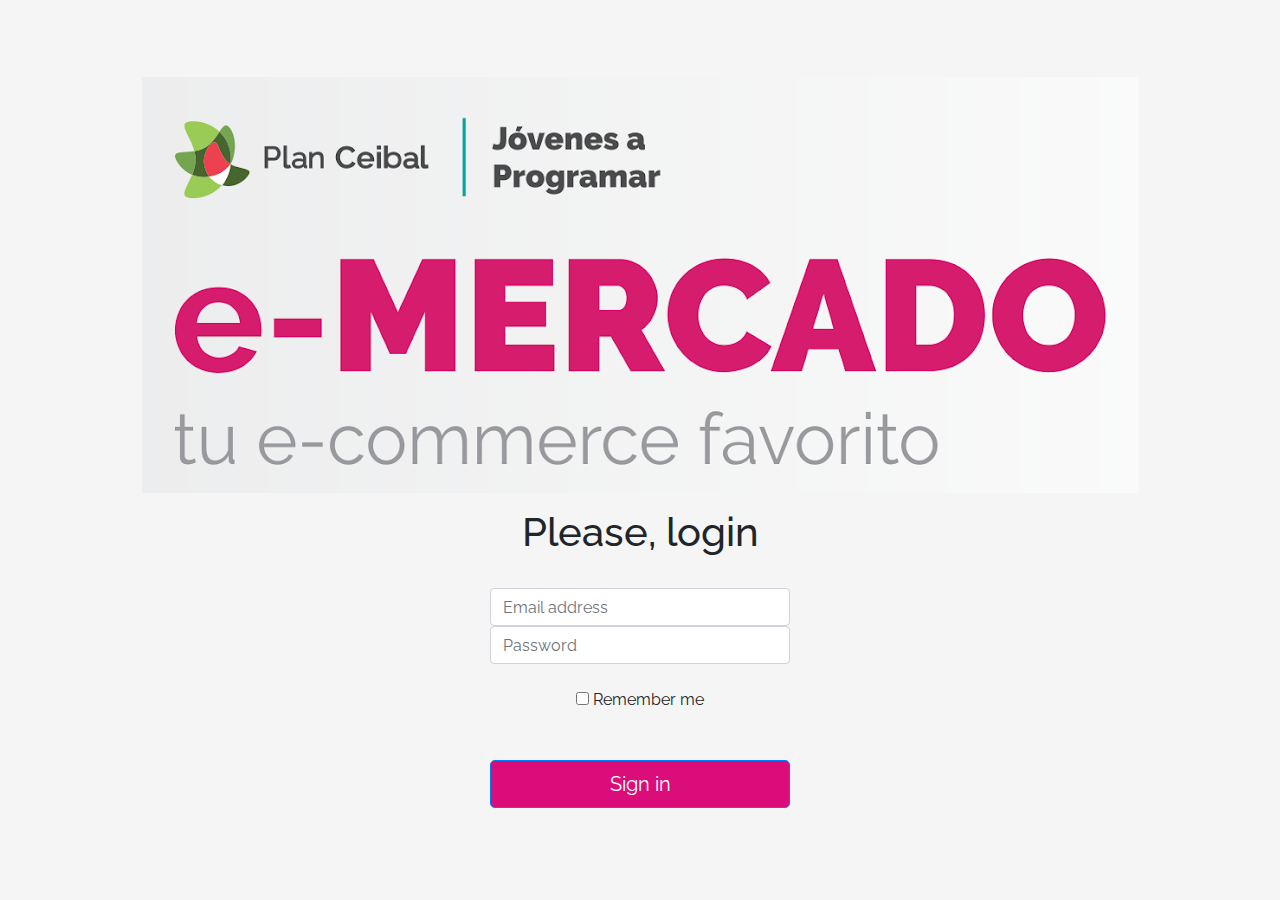
<file: index.html>
<!DOCTYPE html>
<!-- saved from url=(0049)https://getbootstrap.com/docs/4.3/examples/album/ -->
<html lang="en">

<head>
  <meta http-equiv="Content-Type" content="text/html; charset=UTF-8">
  <meta name="viewport" content="width=device-width, initial-scale=1, shrink-to-fit=no">
  <meta name="description" content="">
  <title>eMercado - Todo lo que busques está aquí</title>

  <link rel="canonical" href="https://getbootstrap.com/docs/4.3/examples/album/">
  <link href="https://fonts.googleapis.com/css?family=Raleway:300,300i,400,400i,700,700i,900,900i" rel="stylesheet">
  <!-- Bootstrap core CSS -->
  <link href="css/bootstrap.min.css" rel="stylesheet">
  <link href="css/styles.css" rel="stylesheet">
<style>
  html,
  body {
    height: 100%;
  }

  body {
    display: -ms-flexbox;
    display: flex;
    -ms-flex-align: center;
    align-items: center;
    padding-top: 40px;
    padding-bottom: 40px;
    background-color: #f5f5f5;
  }

  .signin {
    width: 100%;
    max-width: 330px;
    padding: 15px;
    margin: auto;
  }
</style>
</head>

<body class="text-center">
  <div class="container p-5">
    <img src="img/login.png" alt="" >
    <div class="signin">

      <h1>Please, login</h1><br>


      <input type="email" id="ingEmail" class="form-control" placeholder="Email address">
      <input type="password" id="ingContraseña" class="form-control" placeholder="Password"><br>

      <div class="checkbox mb-3">
        <label>
          <input type="checkbox" value="remember-me"> Remember me
        </label>
      </div><br>
      <div>
        <button  id="enviar" class="btn btn-lg btn-primary btn-block" type="submit" style="background-color: #db0d7b;">Sign in</button>
      </div>
      
    </div>
  </div>

  <script src="js/init.js"></script>
  <script src="js/login.js"></script>
</body>

</html>
</file>
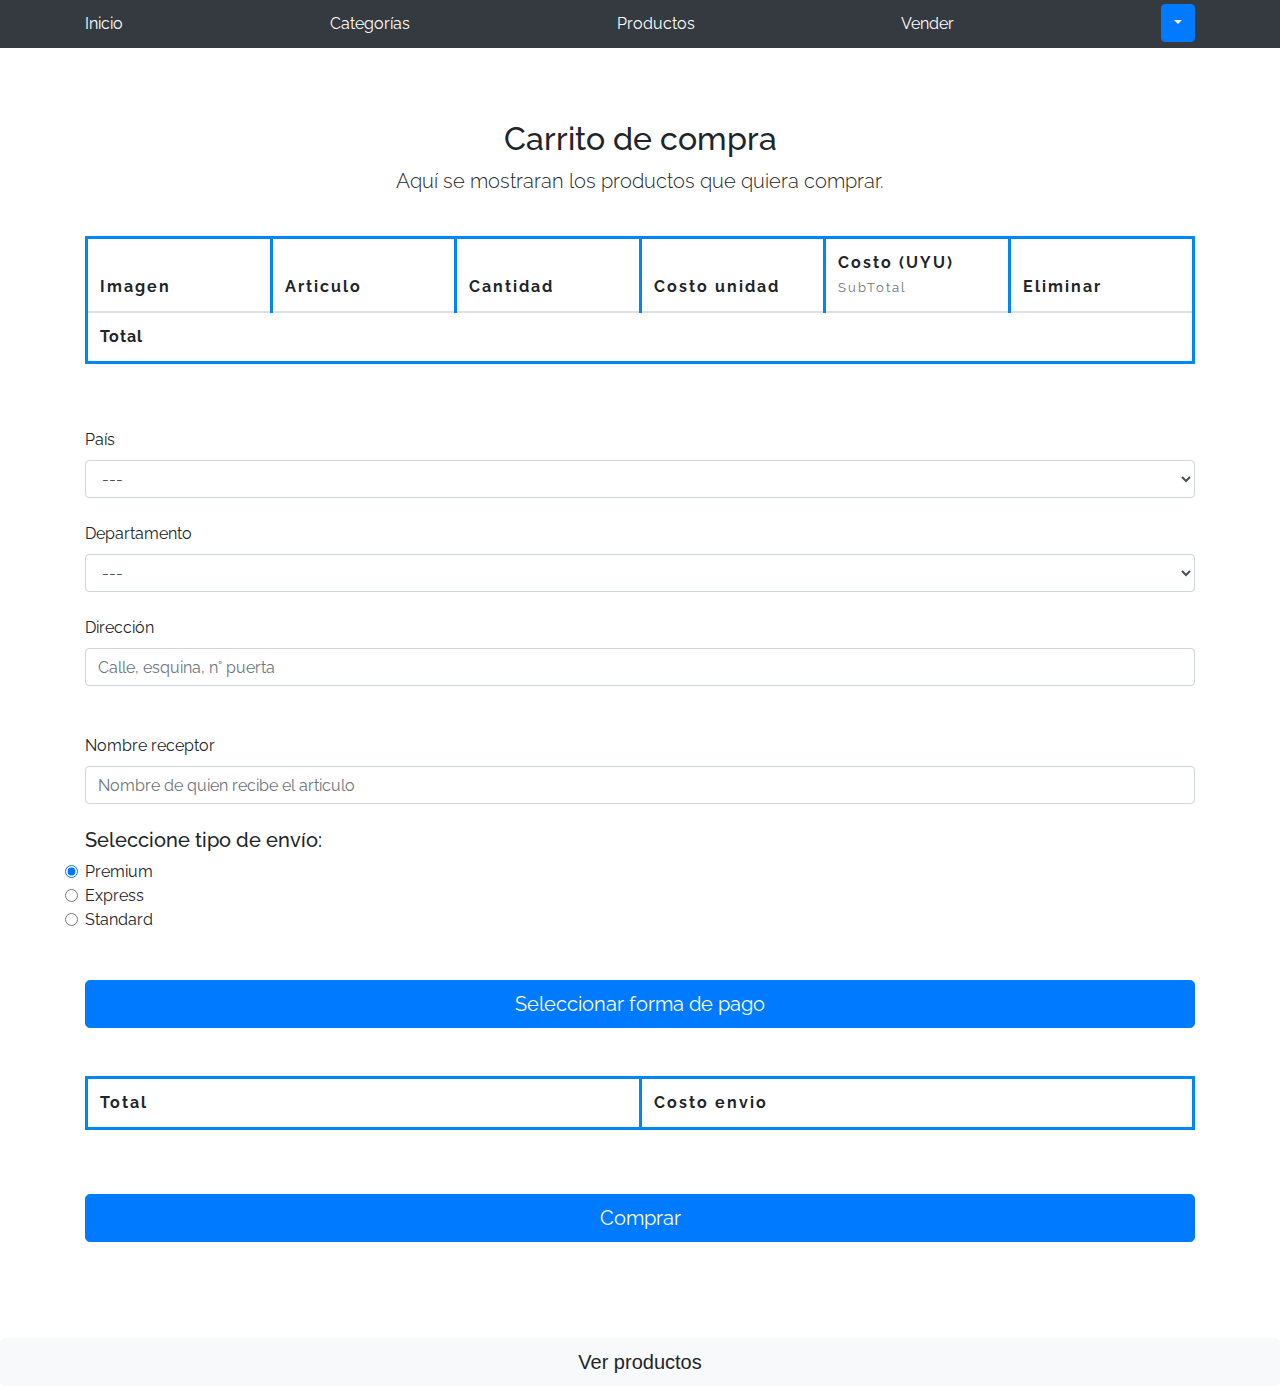
<file: cart.html>
<!DOCTYPE html>
<!-- saved from url=(0049)https://getbootstrap.com/docs/4.3/examples/album/ -->
<html lang="en">

<head>
  <meta http-equiv="Content-Type" content="text/html; charset=UTF-8">

  <meta name="viewport" content="width=device-width, initial-scale=1, shrink-to-fit=no">
  <meta name="description" content="">
  <title>eMercado - Todo lo que busques está aquí</title>

  <link rel="canonical" href="https://getbootstrap.com/docs/4.3/examples/album/">
  <link href="https://fonts.googleapis.com/css?family=Raleway:300,300i,400,400i,700,700i,900,900i" rel="stylesheet">

  <style>
    .bd-placeholder-img {
      font-size: 1.125rem;
      text-anchor: middle;
      -webkit-user-select: none;
      -moz-user-select: none;
      -ms-user-select: none;
      user-select: none;
    }

    @media (min-width: 768px) {
      .bd-placeholder-img-lg {
        font-size: 3.5rem;
      }
    }
  </style>
  <link href="css/bootstrap.min.css" rel="stylesheet">
  <link href="css/styles.css" rel="stylesheet">
  <link href="css/dropzone.css" rel="stylesheet">
</head>

<body>
  <nav class="site-header sticky-top py-1 bg-dark">
    <div class="container d-flex flex-column flex-md-row justify-content-between">
      <a class="py-2 d-none d-md-inline-block" href="inicio2.html">Inicio</a>
      <a class="py-2 d-none d-md-inline-block" href="categories.html">Categorías</a>
      <a class="py-2 d-none d-md-inline-block" href="products.html">Productos</a>
      <a class="py-2 d-none d-md-inline-block" href="sell.html">Vender</a>
      <div class="dropdown" id="infoUsuario">
        <button id="usuario" class="btn btn-primary dropdown-toggle" type="button" data-toggle="dropdown"
          aria-haspopup="true" aria-expanded="false"></button>
        <div class="dropdown-menu" aria-labelledby="dropdownMenuButton">
          <a class="dropdown-item" href="cart.html">Mi carrito</a>
          <a class="dropdown-item" href="my-profile.html">Mi perfil</a>
          <a class="dropdown-item" id="salir">Cerrar sesión</a>
        </div>
      </div>
    </div>
  </nav>
  <main role="main">
    <div class="container mt-5">
      <div class="text-center p-4">
        <h2>Carrito de compra</h2>
        <p class="lead">Aquí se mostraran los productos que quiera comprar.</p>
      </div>
      <div class="verInfo">
        <div id="información">
          <table class="table">
            <thead>
              <th>Imagen</th>
              <th>Articulo</th>
              <th>Cantidad</th>
              <th>Costo unidad</th>
              <th>Costo (UYU) <small class="text-muted">SubTotal</small></th>
              <th>Eliminar</th>
            </thead>
            <tbody id="artCarrito">
            </tbody>
            <tfoot>
              <td colspan="5" id="total"><strong>Total</strong></td>
              <td><span id="precioTotal"></span></td>
            </tfoot>
          </table><br><br>

          <form id="validar" novalidate>
            <div>
              <label for="país">País</label><br>
              <select class="form-control" id="país">
                <option>---</option>
                <option>Uruguay</option>
              </select><br>

              <label for="depto">Departamento</label><br>
              <select class="form-control" id="depto">
                <option>---</option>
                <option>Montevideo</option>
                <option>Artigas</option>
                <option>Canelones</option>
                <option>Cerro Largo</option>
                <option>Colonia</option>
                <option>Durazono</option>
                <option>Flores</option>
                <option>Florida</option>
                <option>Lavalleja</option>
                <option>Maldonado</option>
                <option>Paysandú</option>
                <option>Río Negro</option>
                <option>Rivera</option>
                <option>Rocha</option>
                <option>Salto</option>
                <option>San José</option>
                <option>Soriano</option>
                <option>Tacuarembó</option>
                <option>Treinta y Tres</option>
              </select><br>

              <label for="dirección">Dirección</label>
              <input type="text" id="dirección" class="form-control" placeholder="Calle, esquina, n° puerta" required=""><br> <br>

              <label for="receptor">Nombre receptor</label>
              <input type="text" id="receptor" class="form-control" placeholder="Nombre de quien recibe el articulo" required=""><br>

              <h5 class="tipoEnvio">Seleccione tipo de envío:</h5>
              <div>
                <input class="form-check-input" id="premiumradio" name="costEnvio" type="radio" value="15" checked="" required="">
                <label class="form-check-label" for="premiumradio">Premium</label><br>
                <input class="form-check-input" id="expressradio" name="costEnvio" type="radio" value="7" required="">
                <label class="form-check-label" for="expressradio">Express</label><br>
                <input class="form-check-input" id="standardradio" name="costEnvio" type="radio" value="8" required="">
                <label class="form-check-label" for="standardradio">Standard</label><br>
              </div><br><br>
            </div>
            <button type="submit" id="metPago" class="btn btn-primary btn-lg btn-block" data-toggle="modal" data-target="#modalFormaPago">Seleccionar forma de pago</button><br><br>
            <div id="elección"></div>

            <table class="table">
              <thead>
                <tr>
                  <th>Total</th>
                  <th>Costo envio</th>
                </tr>
              </thead>
              <tbody id="precioFinal">
            </table><br><br>
    
            <button type="submit" id="comprar" class="btn btn-primary btn-lg btn-block">Comprar</button>

          </form>

          <div class="modal fade" id="modalFormaPago">
            <div class="modal-dialog">
              <div class="modal-content">
                <div class="modal-header">
                  <h5 class="modal-title">Seleccione forma de pago:</h5>
                </div>
                <div class="modal-body">
                  <form>
                    <div>
                      <input id="tarjetaCredito" name="formaPago" type="radio" value="1" checked="" required="">
                      <label for="tarjetaCredito">Tarjeta de credito</label> <br>

                      <input id="transBancaria" name="formaPago" type="radio" value="2" required="">
                      <label for="transBancaria">Transferencia bancaria</label> <br>
                    </div>

                    <div id="infoTar">
                      <label for="tipoTarj">Seleccione tipo de tarjeta</label><br>
                      <select class="form-control" id="tipoTarj" required="">
                        <option>Visa</option>
                        <option>Mastercard</option>
                        <option>American Express</option>
                        <option>Diners Club</option>
                      </select><br>
                      <input id="numTarj" type="number" class="form-control" placeholder="Número de tarjeta" required=""><br>
                    </div>

                    <div id="infoTransBanc" class="d-none">
                      <label for="tipoTransBanc">Seleccione tipo de transferencia bancaria</label><br>
                      <select class="form-control" id="tipoTransBanc" required="">
                        <option>Transferencia Nacional</option>
                        <option>Transferencia Internacional</option>
                      </select><br>
                      <input id="numCuen" type="number" class="form-control" placeholder="Número cuenta bancaria" required=""><br>
                    </div>
                    <br>

                    <div class="modal-footer">
                      <button type="button" class="btn btn-block btn-success" data-dismiss="modal">Confirmar</button>
                      <button type="button" class="btn btn-secondary" data-dismiss="modal">Cancelar</button>
                    </div>
                  </form>
                </div>
              </div>
            </div>
          </div>
        </div>
      </div> <br><br>
    </div><br><br>
    <a type="button" href="products.html" class="btn btn-lg btn-light btn-block">Ver productos</a>
  </main>
  <div id="spinner-wrapper">
    <div class="lds-ring">
      <div></div>
      <div></div>
      <div></div>
      <div></div>
    </div>
  </div>

  <script src="js/jquery-3.4.1.min.js"></script>
  <script src="js/bootstrap.bundle.min.js"></script>
  <script src="js/dropzone.js"></script>
  <script src="js/init.js"></script>
  <script src="js/cart.js"></script>
</body>

</html>
</file>
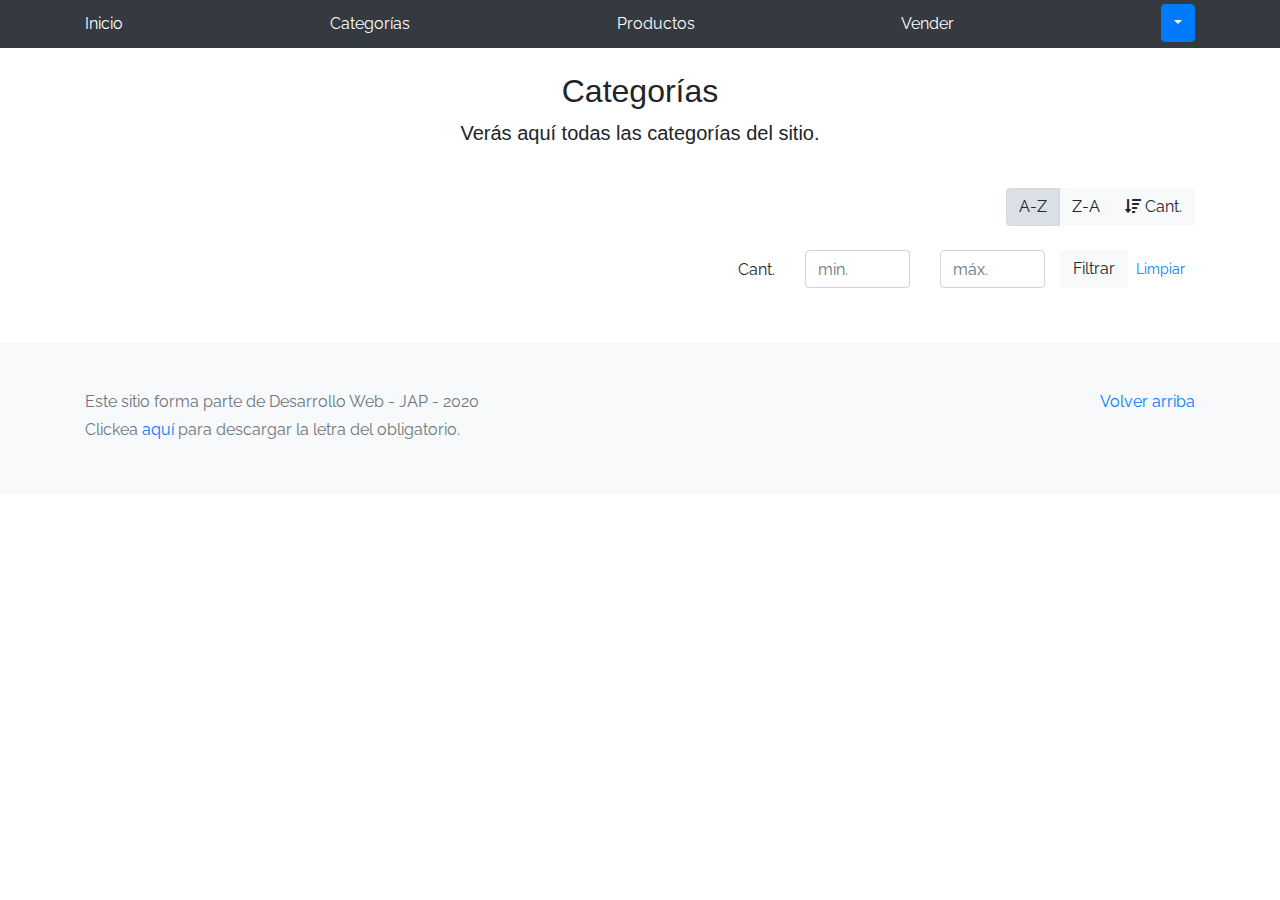
<file: categories.html>
<!DOCTYPE html>
<!-- saved from url=(0049)https://getbootstrap.com/docs/4.3/examples/album/ -->
<html lang="en">
  <head>
    <meta http-equiv="Content-Type" content="text/html; charset=UTF-8">
    <meta name="viewport" content="width=device-width, initial-scale=1, shrink-to-fit=no">
    <meta name="description" content="">
    <title>eMercado - Todo lo que busques está aquí</title>

    <link rel="canonical" href="https://getbootstrap.com/docs/4.3/examples/album/">
    <link href="https://fonts.googleapis.com/css?family=Raleway:300,300i,400,400i,700,700i,900,900i" rel="stylesheet">
    <link href="css/font-awesome.min.css" rel="stylesheet">

    <link href="css/bootstrap.min.css" rel="stylesheet">
    <link href="css/styles.css" rel="stylesheet">
  </head>
  <body>
    <nav class="site-header sticky-top py-1 bg-dark">
      <div class="container d-flex flex-column flex-md-row justify-content-between">
        <a class="py-2 d-none d-md-inline-block" href="inicio2.html">Inicio</a>
        <a class="py-2 d-none d-md-inline-block" href="categories.html">Categorías</a>
        <a class="py-2 d-none d-md-inline-block" href="products.html">Productos</a>
        <a class="py-2 d-none d-md-inline-block" href="sell.html">Vender</a>
        <div class="dropdown" id="infoUsuario">
          <button id="usuario" class="btn btn-primary dropdown-toggle" type="button" data-toggle="dropdown"
            aria-haspopup="true" aria-expanded="false"></button>
          <div class="dropdown-menu" aria-labelledby="dropdownMenuButton">
            <a class="dropdown-item" href="cart.html">Mi carrito</a>
            <a class="dropdown-item" href="my-profile.html">Mi perfil</a>
            <a class="dropdown-item" id="salir">Cerrar sesión</a>
          </div>
        </div>
      </div>
    </nav>
    <main role="main" class="pb-5">
        <div class="text-center p-4">
            <h2>Categorías</h2>
            <p class="lead">Verás aquí todas las categorías del sitio.</p>
        </div>
        <div class="container">
            <div class="row">
                <div class="col text-right">
                    <div class="btn-group btn-group-toggle mb-4" data-toggle="buttons">
                        <label class="btn btn-light active" id="sortAsc" >
                            <input type="radio" name="options" autocomplete="off" checked>A-Z
                        </label>
                        <label class="btn btn-light" id="sortDesc" >
                            <input type="radio" name="options" autocomplete="off">Z-A
                        </label>
                        <label class="btn btn-light" id="sortByCount" >
                            <input type="radio" name="options" autocomplete="off"><i class="fas fa-sort-amount-down mr-1"></i>Cant.
                        </label>
                    </div>
                </div>
            </div>
            <div class="row justify-content-end">
              <div class="col-md-6"></div>
                <div class="col-md-6 col-sm-12 mb-1 container">
                  <div class="row container p-0 m-0">
                    <div class="col">
                      <p class="font-weight-normal text-right my-2">Cant.</p>
                    </div>
                    <div class="col">
                      <input class="form-control" type="number" placeholder="min." id="rangeFilterCountMin">
                    </div>
                    <div class="col">
                      <input class="form-control" type="number" placeholder="máx." id="rangeFilterCountMax">
                    </div>
                    <div class="col-3 p-0">
                      <div class="btn-group" role="group">
                        <button class="btn btn-light btn-block" id="rangeFilterCount">Filtrar</button>
                        <button class="btn btn-link btn-sm" id="clearRangeFilter">Limpiar</button>
                      </div>
                    </div>
                  </div>
                </div>
            </div>
            <div class="row">
                <div class="list-group" id="cat-list-container">
                </div>
            </div>
        </div>
    </main>
    <footer class="text-muted bg-light">
      <div class="container">
        <p class="float-right">
          <a href="#">Volver arriba</a>
        </p>
        <p>Este sitio forma parte de Desarrollo Web - JAP - 2020</p>
        <p>Clickea <a target="_blank" href="Letra.pdf">aquí</a> para descargar la letra del obligatorio.</p>
      </div>
    </footer>
    <div id="spinner-wrapper"><div class="lds-ring"><div></div><div></div><div></div><div></div></div></div>
    <script src="js/jquery-3.4.1.min.js"></script>
    <script src="js/bootstrap.bundle.min.js"></script>
    <script src="js/init.js"></script>
    <script src="js/categories.js"></script>
  </body>
</html>
</file>
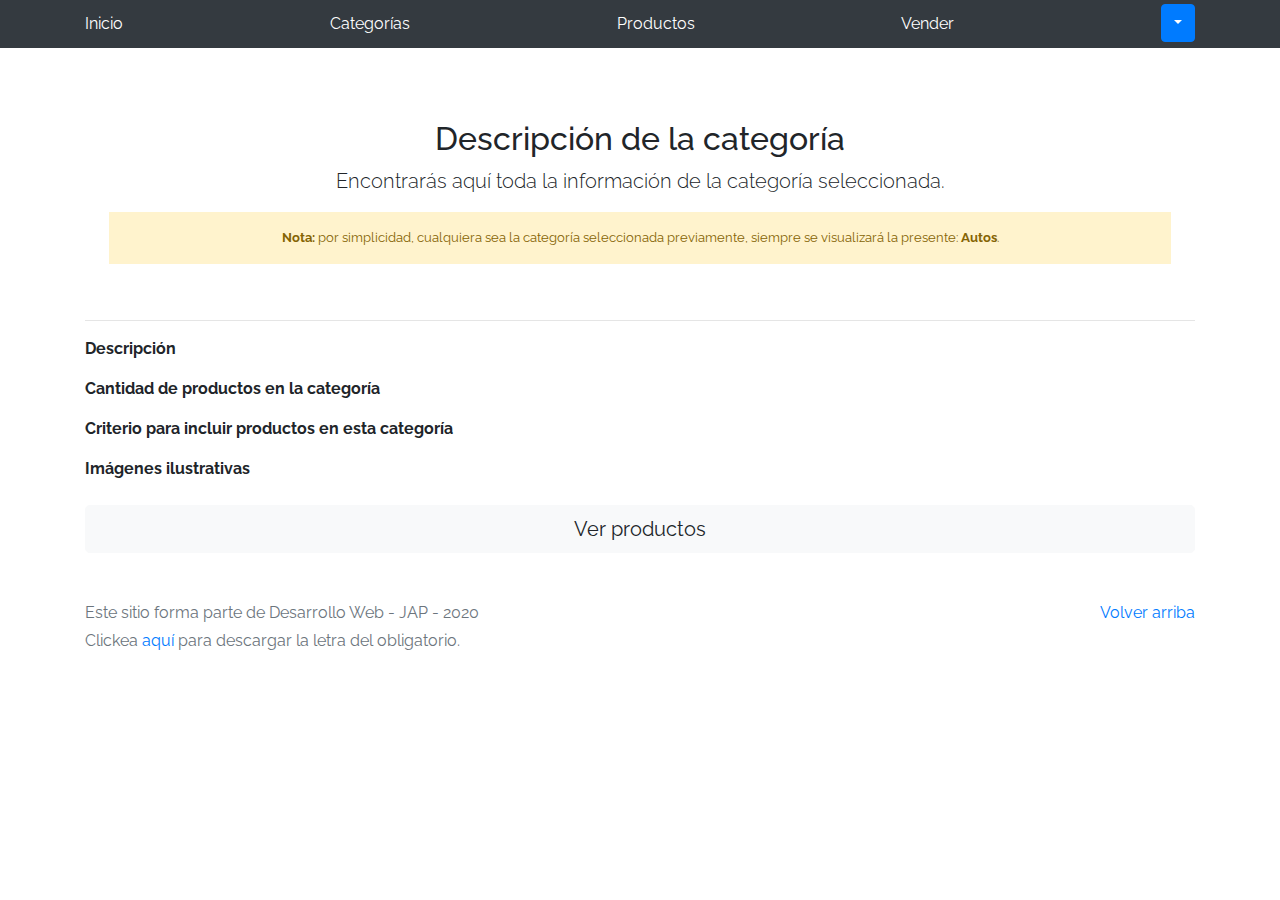
<file: category-info.html>
<!DOCTYPE html>
<!-- saved from url=(0049)https://getbootstrap.com/docs/4.3/examples/album/ -->
<html lang="en">

<head>
  <meta http-equiv="Content-Type" content="text/html; charset=UTF-8">
  <meta name="viewport" content="width=device-width, initial-scale=1, shrink-to-fit=no">
  <meta name="description" content="">
  <title>eMercado - Todo lo que busques está aquí</title>

  <link rel="canonical" href="https://getbootstrap.com/docs/4.3/examples/album/">
  <link href="https://fonts.googleapis.com/css?family=Raleway:300,300i,400,400i,700,700i,900,900i" rel="stylesheet">
  <!-- Bootstrap core CSS -->
  <link href="css/bootstrap.min.css" rel="stylesheet">
  <link href="css/styles.css" rel="stylesheet">
</head>

<body>
  <nav class="site-header sticky-top py-1 bg-dark">
    <div class="container d-flex flex-column flex-md-row justify-content-between">
      <a class="py-2 d-none d-md-inline-block" href="index.html">Inicio</a>
      <a class="py-2 d-none d-md-inline-block" href="categories.html">Categorías</a>
      <a class="py-2 d-none d-md-inline-block" href="products.html">Productos</a>
      <a class="py-2 d-none d-md-inline-block" href="sell.html">Vender</a>
      <div class="dropdown" id="infoUsuario">
        <button id="usuario" class="btn btn-primary dropdown-toggle" type="button" data-toggle="dropdown"
          aria-haspopup="true" aria-expanded="false"></button>
        <div class="dropdown-menu" aria-labelledby="dropdownMenuButton">
          <a class="dropdown-item" href="cart.html">Mi carrito</a>
          <a class="dropdown-item" href="my-profile.html">Mi perfil</a>
          <a class="dropdown-item" id="salir">Cerrar sesión</a>
        </div>
      </div>
    </div>
  </nav>
  <main role="main">
    <div class="container mt-5">
      <div class="text-center p-4">
        <h2>Descripción de la categoría</h2>
        <p class="lead">Encontrarás aquí toda la información de la categoría seleccionada.</p>
        <p class="small alert-warning py-3"><strong>Nota: </strong>por simplicidad, cualquiera sea la categoría
          seleccionada previamente, siempre se visualizará la presente: <strong>Autos</strong>.</p>
      </div>
      <h3 id="categoryName"></h3>
      <hr class="my-3">
      <dl>
        <dt>Descripción</dt>
        <dd>
          <p id="categoryDescription"></p>
        </dd>

        <dt>Cantidad de productos en la categoría</dt>
        <dd>
          <p id="productCount"></p>
        </dd>

        <dt>Criterio para incluir productos en esta categoría</dt>
        <dd>
          <p id="productCriteria"></p>
        </dd>

        <dt>Imágenes ilustrativas</dt>
        <dd>
          <div class="row text-center text-lg-left pt-2" id="productImagesGallery">
          </div>
        </dd>
      </dl>
      <a type="button" class="btn btn-light btn-lg btn-block" href="products.html">Ver productos</a>
    </div>
  </main>
  <footer class="text-muted">
    <div class="container">
      <p class="float-right">
        <a href="#">Volver arriba</a>
      </p>
      <p>Este sitio forma parte de Desarrollo Web - JAP - 2020</p>
      <p>Clickea <a target="_blank" href="Letra.pdf">aquí</a> para descargar la letra del obligatorio.</p>
    </div>
  </footer>
  <div id="spinner-wrapper">
    <div class="lds-ring">
      <div></div>
      <div></div>
      <div></div>
      <div></div>
    </div>
  </div>
  <script src="js/jquery-3.4.1.min.js"></script>
  <script src="js/bootstrap.bundle.min.js"></script>
  <script src="js/init.js"></script>
  <script src="js/category-info.js"></script>
</body>

</html>
</file>
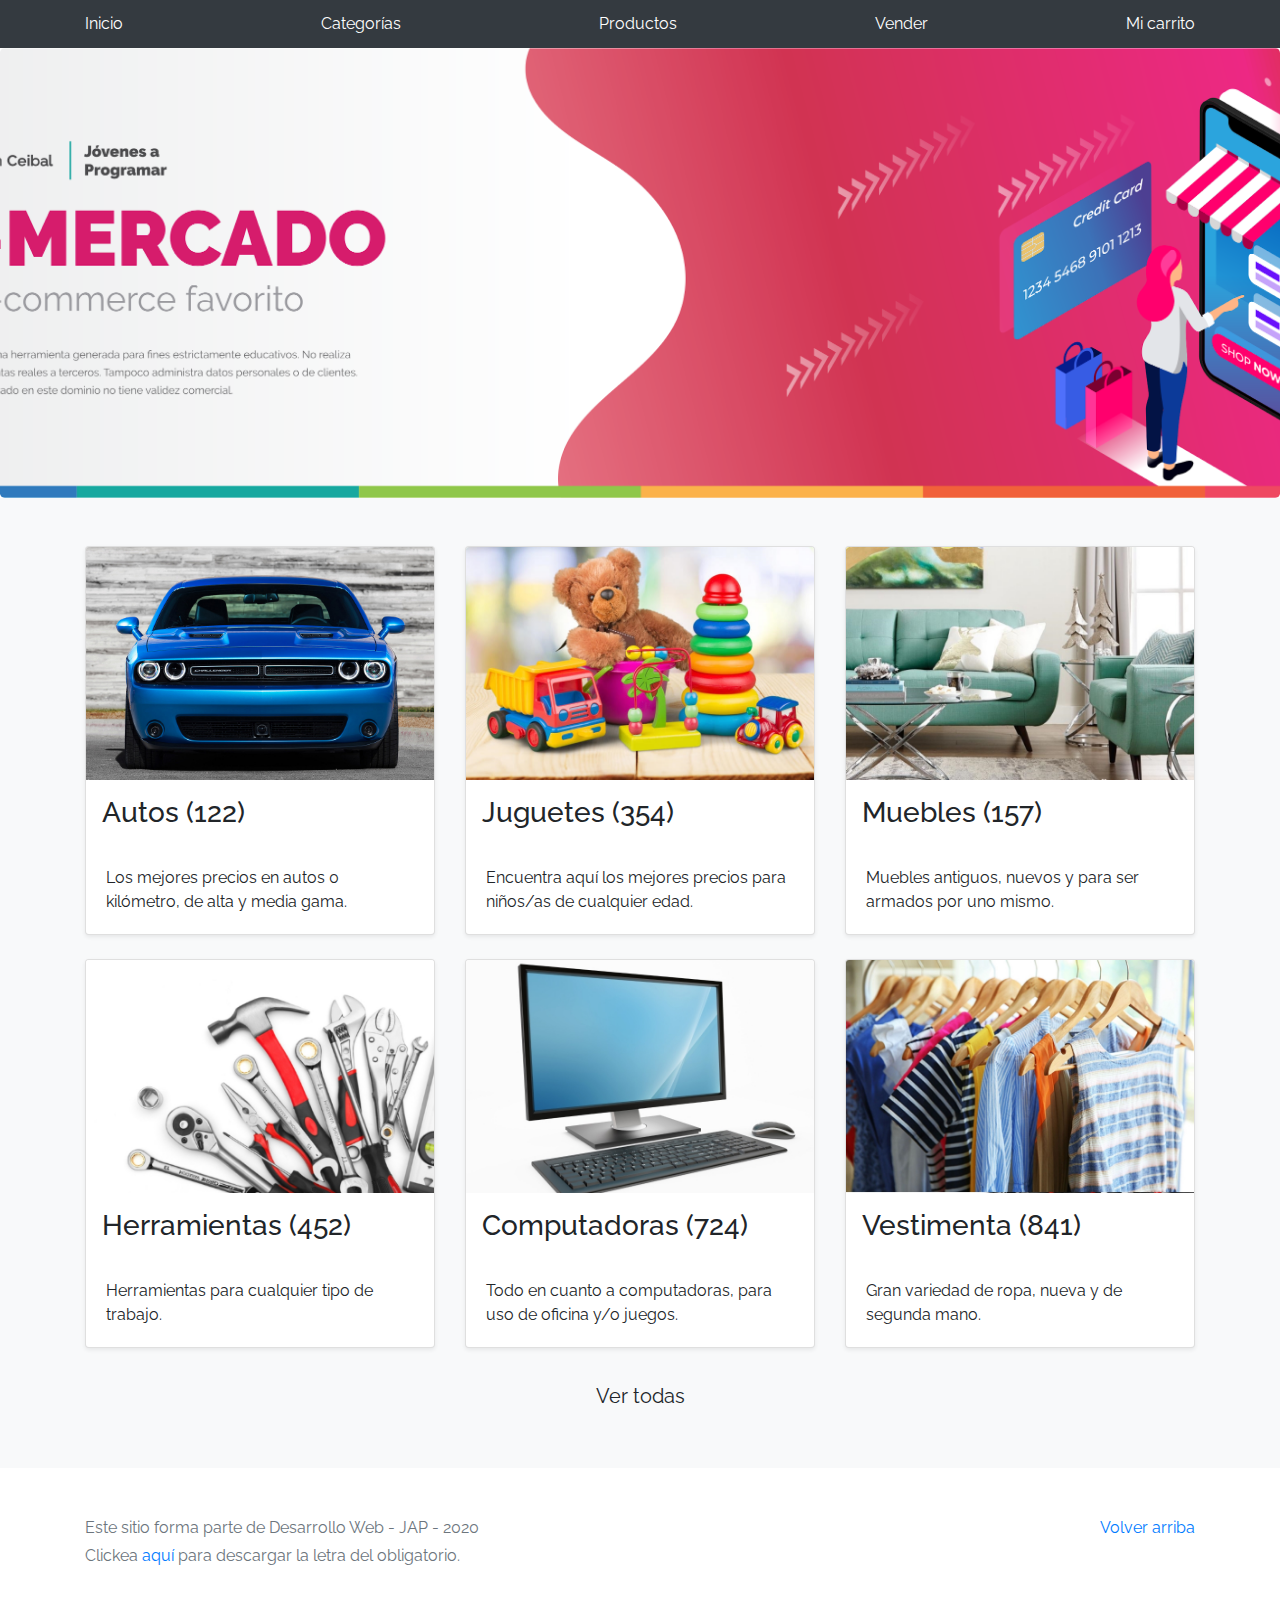
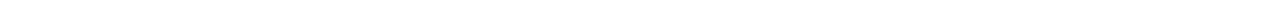
<file: index2.html>
<!DOCTYPE html>
<!-- saved from url=(0049)https://getbootstrap.com/docs/4.3/examples/album/ -->
<html lang="en">
  <head>
    <meta http-equiv="Content-Type" content="text/html; charset=UTF-8">
    <meta name="viewport" content="width=device-width, initial-scale=1, shrink-to-fit=no">
    <meta name="description" content="">
    <title>eMercado - Todo lo que busques está aquí</title>

    <link rel="canonical" href="https://getbootstrap.com/docs/4.3/examples/album/">
    <link href="https://fonts.googleapis.com/css?family=Raleway:300,300i,400,400i,700,700i,900,900i" rel="stylesheet">
    <!-- Bootstrap core CSS -->
    <link href="css/bootstrap.min.css" rel="stylesheet">
    <link href="css/styles.css" rel="stylesheet">
  </head>
  <body>
    <nav class="site-header sticky-top py-1 bg-dark">
      <div class="container d-flex flex-column flex-md-row justify-content-between">
 
        <a class="py-2 d-none d-md-inline-block" href="index.html">Inicio</a>
        <a class="py-2 d-none d-md-inline-block" href="categories.html">Categorías</a>
        <a class="py-2 d-none d-md-inline-block" href="products.html">Productos</a>
        <a class="py-2 d-none d-md-inline-block" href="sell.html">Vender</a>
        <a class="py-2 d-none d-md-inline-block" href="cart.html">Mi carrito</a>
      </div>
    </nav>
    <main role="main">
      <section class="jumbotron text-center">
        <div class="m-5">
          <h1></h1>
        </div>
      </section>
      <div class="album py-5 bg-light">
        <div class="container">
          <div class="row">
            <div class="col-md-4">
              <a href="categories.html" class="card mb-4 shadow-sm custom-card">
                <img class="bd-placeholder-img card-img-top"  src="img/cat1.jpg">
                <h3 class="m-3">Autos (122)</h3>
                <div class="card-body">
                  <p class="card-text">Los mejores precios en autos 0 kilómetro, de alta y media gama.</p>
                </div>
              </a>
            </div>
            <div class="col-md-4">
                <a href="categories.html" class="card mb-4 shadow-sm custom-card">
                  <img class="bd-placeholder-img card-img-top" src="img/cat2.jpg">
                  <h3 class="m-3">Juguetes (354)</h3>
                  <div class="card-body">
                    <p class="card-text">Encuentra aquí los mejores precios para niños/as de cualquier edad.</p>
                  </div>
                </a>
            </div>
            <div class="col-md-4">
                <a href="categories.html" class="card mb-4 shadow-sm custom-card">
                  <img class="bd-placeholder-img card-img-top" src="img/cat3.jpg">
                  <h3 class="m-3">Muebles (157)</h3>
                  <div class="card-body">
                    <p class="card-text">Muebles antiguos, nuevos y para ser armados por uno mismo.</p>
                  </div>
                </a>
            </div>
            <div class="col-md-4">
                <a href="categories.html" class="card mb-4 shadow-sm custom-card">
                  <img class="bd-placeholder-img card-img-top" src="img/cat4.jpg">
                  <h3 class="m-3">Herramientas (452)</h3>
                  <div class="card-body">
                    <p class="card-text">Herramientas para cualquier tipo de trabajo.</p>
                  </div>
                </a>
            </div>
            <div class="col-md-4">
                <a href="categories.html" class="card mb-4 shadow-sm custom-card">
                  <img class="bd-placeholder-img card-img-top" src="img/cat5.jpg">
                  <h3 class="m-3">Computadoras (724)</h3>
                  <div class="card-body">
                    <p class="card-text">Todo en cuanto a computadoras, para uso de oficina y/o juegos.</p>
                  </div>
                </a>
            </div>
            <div class="col-md-4">
                <a href="categories.html" class="card mb-4 shadow-sm custom-card">
                  <img class="bd-placeholder-img card-img-top" src="img/cat6.jpg">
                  <h3 class="m-3">Vestimenta (841)</h3>
                  <div class="card-body">
                    <p class="card-text">Gran variedad de ropa, nueva y de segunda mano.</p>
                  </div>
                </a>
            </div>
          </div>
          <div class="row">
              <a type="button" class="btn btn-light btn-lg btn-block" href="categories.html">Ver todas</a>
          </div>
        </div>
      </div>
    </main>
    <footer class="text-muted">
      <div class="container">
        <p class="float-right">
          <a href="#">Volver arriba</a>
        </p>
        <p>Este sitio forma parte de Desarrollo Web - JAP - 2020</p>
        <p>Clickea <a target="_blank" href="Letra.pdf">aquí</a> para descargar la letra del obligatorio.</p>
      </div>
    </footer>
    <script src="js/jquery-3.4.1.min.js"></script>
    <script src="js/bootstrap.bundle.min.js"></script>
    <script src="js/init.js"></script>
  </body>
</html>
</file>
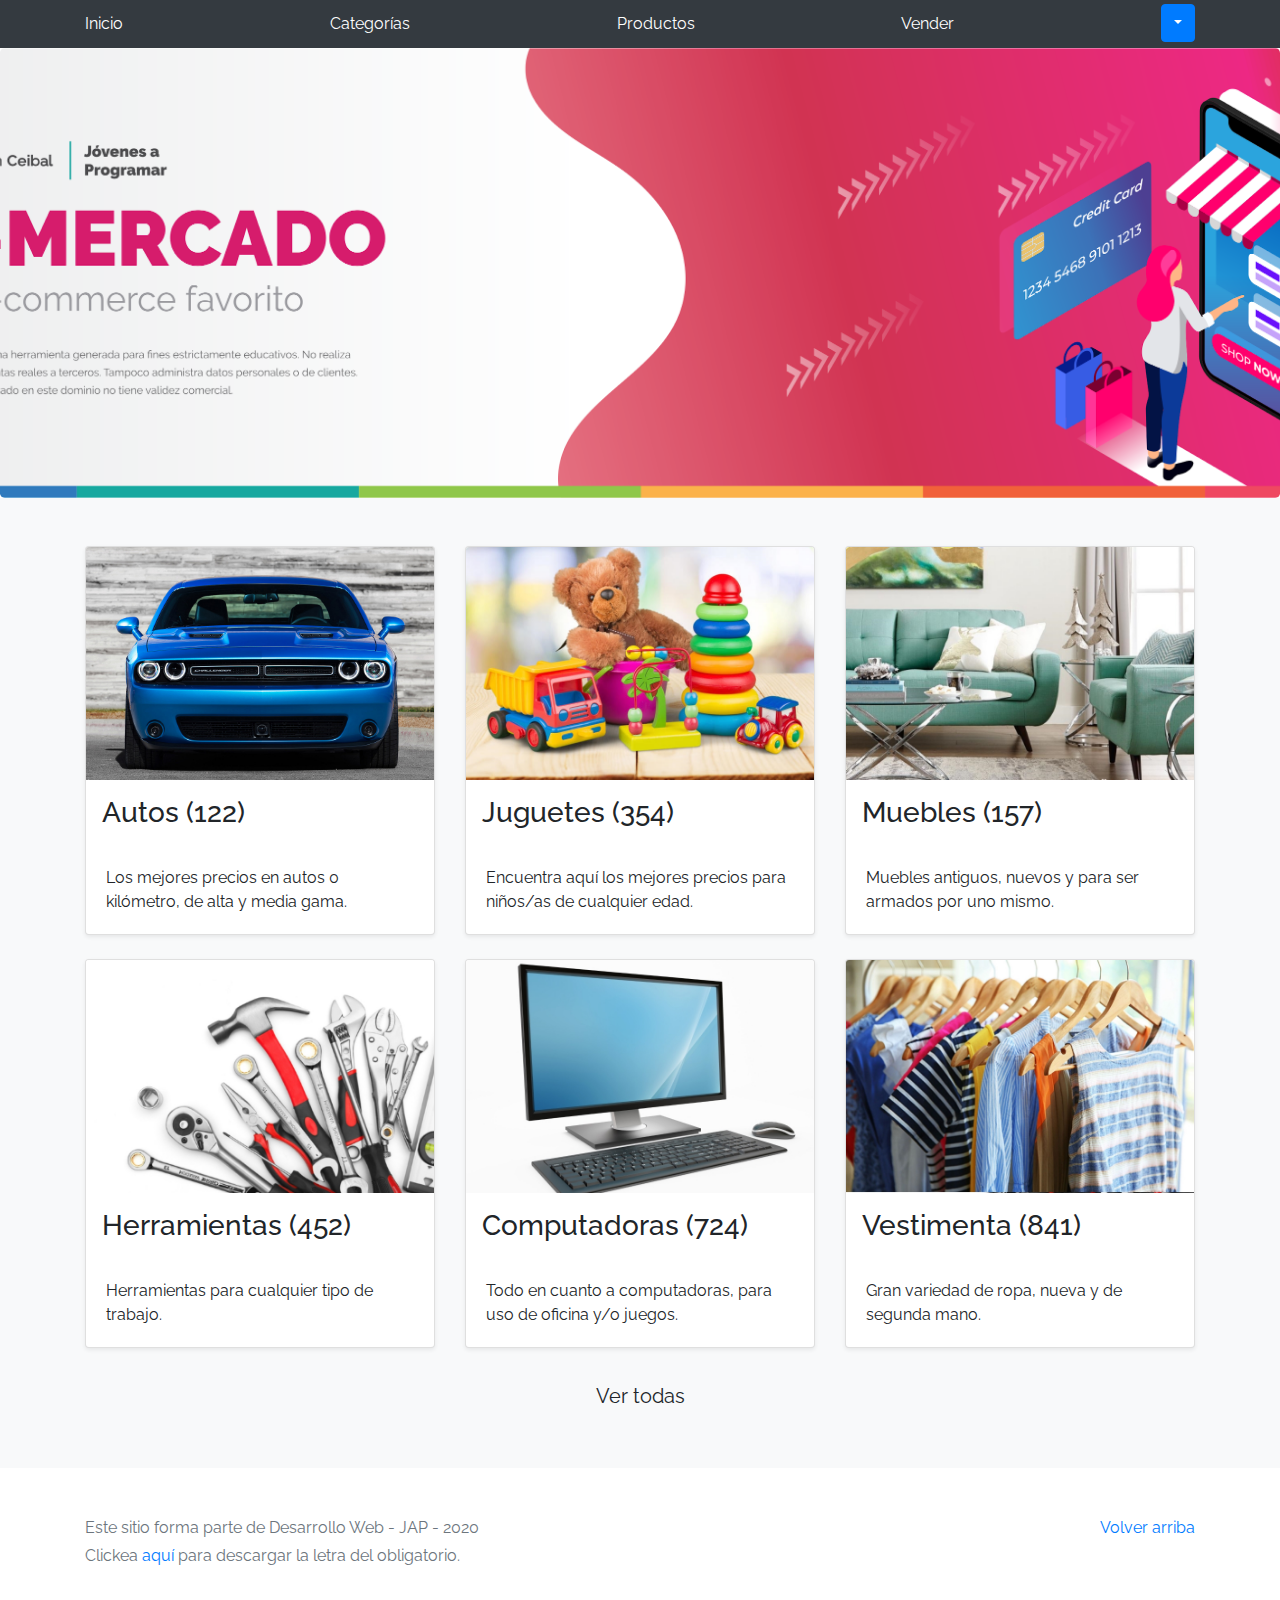
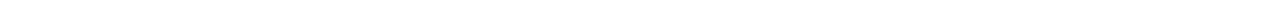
<file: inicio2.html>
<!DOCTYPE html>
<!-- saved from url=(0049)https://getbootstrap.com/docs/4.3/examples/album/ -->
<html lang="en">

<head>
  <meta http-equiv="Content-Type" content="text/html; charset=UTF-8">
  <meta name="viewport" content="width=device-width, initial-scale=1, shrink-to-fit=no">
  <meta name="description" content="">
  <title>eMercado - Todo lo que busques está aquí</title>

  <link rel="canonical" href="https://getbootstrap.com/docs/4.3/examples/album/">
  <link href="https://fonts.googleapis.com/css?family=Raleway:300,300i,400,400i,700,700i,900,900i" rel="stylesheet">
  <!-- Bootstrap core CSS -->
  <link href="css/bootstrap.min.css" rel="stylesheet">
  <link href="css/styles.css" rel="stylesheet">
</head>

<body>
  <nav class="site-header sticky-top py-1 bg-dark">
    <div class="container d-flex flex-column flex-md-row justify-content-between">
      <a class="py-2 d-none d-md-inline-block" href="inicio2.html">Inicio</a>
      <a class="py-2 d-none d-md-inline-block" href="categories.html">Categorías</a>
      <a class="py-2 d-none d-md-inline-block" href="products.html">Productos</a>
      <a class="py-2 d-none d-md-inline-block" href="sell.html">Vender</a>
      <div id="infoUsuario" class="dropdown">
        <button id="usuario" class="btn btn-primary dropdown-toggle" type="button" data-toggle="dropdown"
          aria-haspopup="true" aria-expanded="false"></button>
        <div class="dropdown-menu" aria-labelledby="dropdownMenuButton">
          <a class="dropdown-item" href="cart.html">Mi carrito</a>
          <a class="dropdown-item" href="my-profile.html">Mi perfil</a>
          <a id="salir" class="dropdown-item">Cerrar sesión</a>
        </div>
      </div>
    </div>
  </nav>
  <main role="main">
    <section class="jumbotron text-center">
      <div class="m-5">
        <h1></h1>
      </div>
    </section>
    <div class="album py-5 bg-light">
      <div class="container">
        <div class="row">
          <div class="col-md-4">
            <a href="categories.html" class="card mb-4 shadow-sm custom-card">
              <img class="bd-placeholder-img card-img-top" src="img/cat1.jpg">
              <h3 class="m-3">Autos (122)</h3>
              <div class="card-body">
                <p class="card-text">Los mejores precios en autos 0 kilómetro, de alta y media gama.</p>
              </div>
            </a>
          </div>
          <div class="col-md-4">
            <a href="categories.html" class="card mb-4 shadow-sm custom-card">
              <img class="bd-placeholder-img card-img-top" src="img/cat2.jpg">
              <h3 class="m-3">Juguetes (354)</h3>
              <div class="card-body">
                <p class="card-text">Encuentra aquí los mejores precios para niños/as de cualquier edad.</p>
              </div>
            </a>
          </div>
          <div class="col-md-4">
            <a href="categories.html" class="card mb-4 shadow-sm custom-card">
              <img class="bd-placeholder-img card-img-top" src="img/cat3.jpg">
              <h3 class="m-3">Muebles (157)</h3>
              <div class="card-body">
                <p class="card-text">Muebles antiguos, nuevos y para ser armados por uno mismo.</p>
              </div>
            </a>
          </div>
          <div class="col-md-4">
            <a href="categories.html" class="card mb-4 shadow-sm custom-card">
              <img class="bd-placeholder-img card-img-top" src="img/cat4.jpg">
              <h3 class="m-3">Herramientas (452)</h3>
              <div class="card-body">
                <p class="card-text">Herramientas para cualquier tipo de trabajo.</p>
              </div>
            </a>
          </div>
          <div class="col-md-4">
            <a href="categories.html" class="card mb-4 shadow-sm custom-card">
              <img class="bd-placeholder-img card-img-top" src="img/cat5.jpg">
              <h3 class="m-3">Computadoras (724)</h3>
              <div class="card-body">
                <p class="card-text">Todo en cuanto a computadoras, para uso de oficina y/o juegos.</p>
              </div>
            </a>
          </div>
          <div class="col-md-4">
            <a href="categories.html" class="card mb-4 shadow-sm custom-card">
              <img class="bd-placeholder-img card-img-top" src="img/cat6.jpg">
              <h3 class="m-3">Vestimenta (841)</h3>
              <div class="card-body">
                <p class="card-text">Gran variedad de ropa, nueva y de segunda mano.</p>
              </div>
            </a>
          </div>
        </div>
        <div class="row">
          <a type="button" class="btn btn-light btn-lg btn-block" href="categories.html">Ver todas</a>
        </div>
      </div>
    </div>
  </main>
  <footer class="text-muted">
    <div class="container">
      <p class="float-right">
        <a href="#">Volver arriba</a>
      </p>
      <p>Este sitio forma parte de Desarrollo Web - JAP - 2020</p>
      <p>Clickea <a target="_blank" href="Letra.pdf">aquí</a> para descargar la letra del obligatorio.</p>
    </div>
  </footer>
  <script src="js/jquery-3.4.1.min.js"></script>
  <script src="js/bootstrap.bundle.min.js"></script>
  <script src="js/init.js"></script>
</body>

</html>
</file>
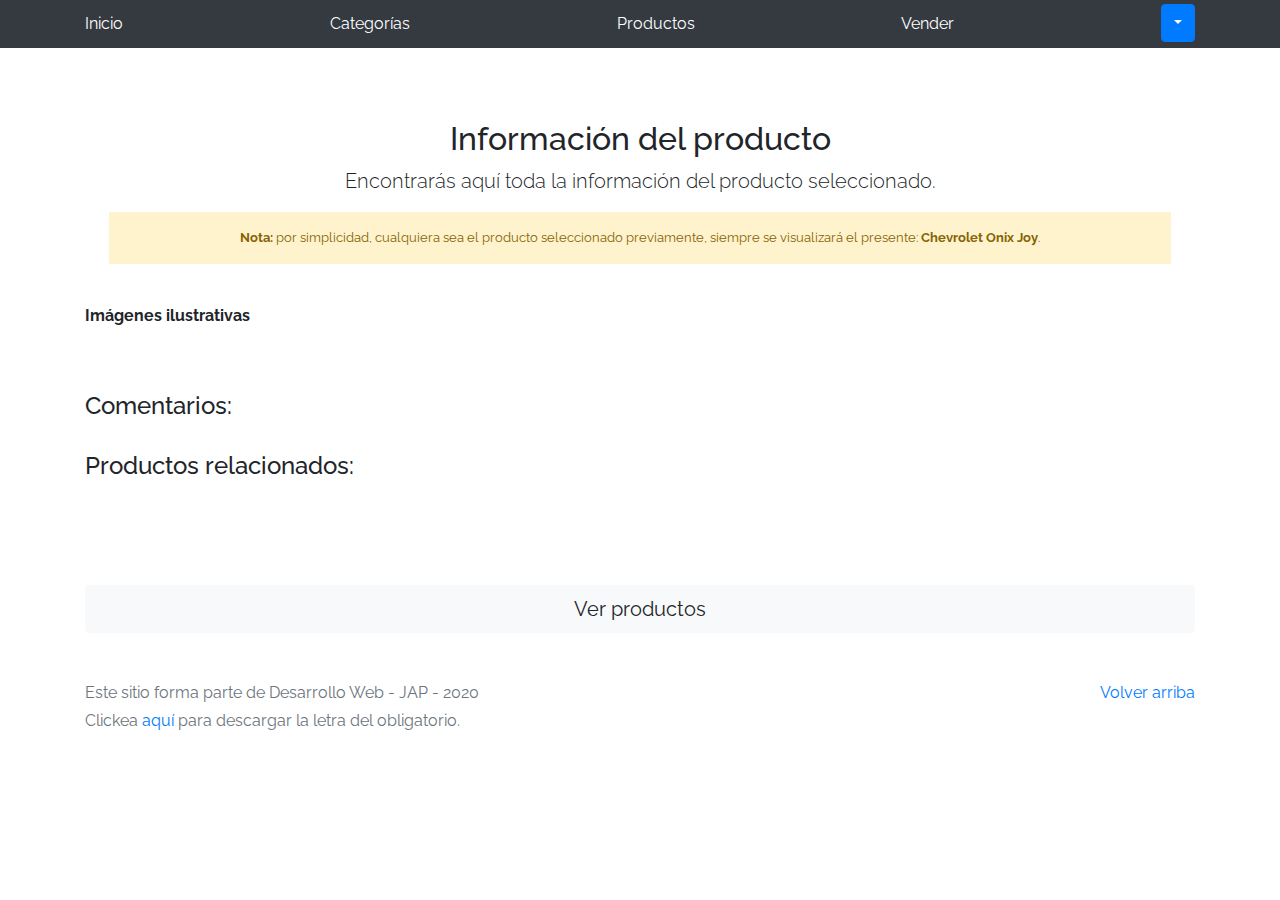
<file: product-info.html>
<!DOCTYPE html>
<!-- saved from url=(0049)https://getbootstrap.com/docs/4.3/examples/album/ -->
<html lang="en">

<head>
  <meta http-equiv="Content-Type" content="text/html; charset=UTF-8">
  <meta name="viewport" content="width=device-width, initial-scale=1, shrink-to-fit=no">
  <meta name="description" content="">
  <title>eMercado - Todo lo que busques está aquí</title>

  <link rel="canonical" href="https://getbootstrap.com/docs/4.3/examples/album/">
  <link href="https://fonts.googleapis.com/css?family=Raleway:300,300i,400,400i,700,700i,900,900i" rel="stylesheet">
  <link href="css/font-awesome.min.css" rel="stylesheet">
  <link href="css/bootstrap.min.css" rel="stylesheet">
  <link href="css/styles.css" rel="stylesheet">
  <link href="https://cdnjs.cloudflare.com/ajax/libs/font-awesome/4.7.0/css/font-awesome.min.css" rel="stylesheet">
  <link href="https://maxcdn.bootstrapcdn.com/font-awesome/4.7.0/css/font-awesome.min.css" rel="stylesheet">
  <link href="css/Styles-star.css" rel="stylesheet">
</head>

<body>
  <nav class="site-header sticky-top py-1 bg-dark">
    <div class="container d-flex flex-column flex-md-row justify-content-between">
      <a class="py-2 d-none d-md-inline-block" href="index.html">Inicio</a>
      <a class="py-2 d-none d-md-inline-block" href="categories.html">Categorías</a>
      <a class="py-2 d-none d-md-inline-block" href="products.html">Productos</a>
      <a class="py-2 d-none d-md-inline-block" href="sell.html">Vender</a>
      <div class="dropdown" id="infoUsuario">
        <button id="usuario" class="btn btn-primary dropdown-toggle" type="button" data-toggle="dropdown"
          aria-haspopup="true" aria-expanded="false"></button>
        <div class="dropdown-menu" aria-labelledby="dropdownMenuButton">
          <a class="dropdown-item" href="cart.html">Mi carrito</a>
          <a class="dropdown-item" href="my-profile.html">Mi perfil</a>
          <a class="dropdown-item" id="salir">Cerrar sesión</a>
        </div>
      </div>
    </div>
  </nav>
  <main role="main">
    <div class="container mt-5">
      <div class="text-center p-4">
        <h2>Información del producto</h2>
        <p class="lead">Encontrarás aquí toda la información del producto seleccionado.</p>
        <p class="small alert-warning py-3"><strong>Nota: </strong>por simplicidad, cualquiera sea el producto
          seleccionado previamente, siempre se visualizará el presente: <strong>Chevrolet Onix Joy</strong>.</p>
      </div>
      <div class="verInfo">
        <div id="información"></div>

        <dt>Imágenes ilustrativas</dt>


        <dd>
          <div class="row text-center text-lg-left pt-2">
            <div id="imagenes"></div>
          </div>
        </dd><br><br>

        <h4>Comentarios:</h4><br>
        <div id="comentarios"></div>

        <div id="nuevoComentario" style="display: none;">

          <h4>Comentar:</h4><br>

          <textarea id="comentar" rows="8" cols="60"></textarea>

          <p>Calificar</p>

          <div id="estrellas"></div>

          <button id="enviarCom">Enviar</button><br>
          <hr>
        </div>

        <h4>Productos relacionados:</h4><br><br>
        <div id="relacionados">
        </div>

      </div><br><br>
      <a type="button" href="products.html" class="btn btn-lg btn-light btn-block">Ver productos</a>
  </main>
  <footer class="text-muted">
    <div class="container">
      <p class="float-right">
        <a href="#">Volver arriba</a>
      </p>
      <p>Este sitio forma parte de Desarrollo Web - JAP - 2020</p>
      <p>Clickea <a target="_blank" href="Letra.pdf">aquí</a> para descargar la letra del obligatorio.</p>
    </div>
  </footer>
  <div id="spinner-wrapper">
    <div class="lds-ring">
      <div></div>
      <div></div>
      <div></div>
      <div></div>
    </div>
  </div>
  <script src="js/star-rating.js"></script>
  <script src="js/jquery-3.4.1.min.js"></script>
  <script src="js/bootstrap.bundle.min.js"></script>
  <script src="js/init.js"></script>
  <script src="js/product-info.js"></script>
</body>

</html>
</file>
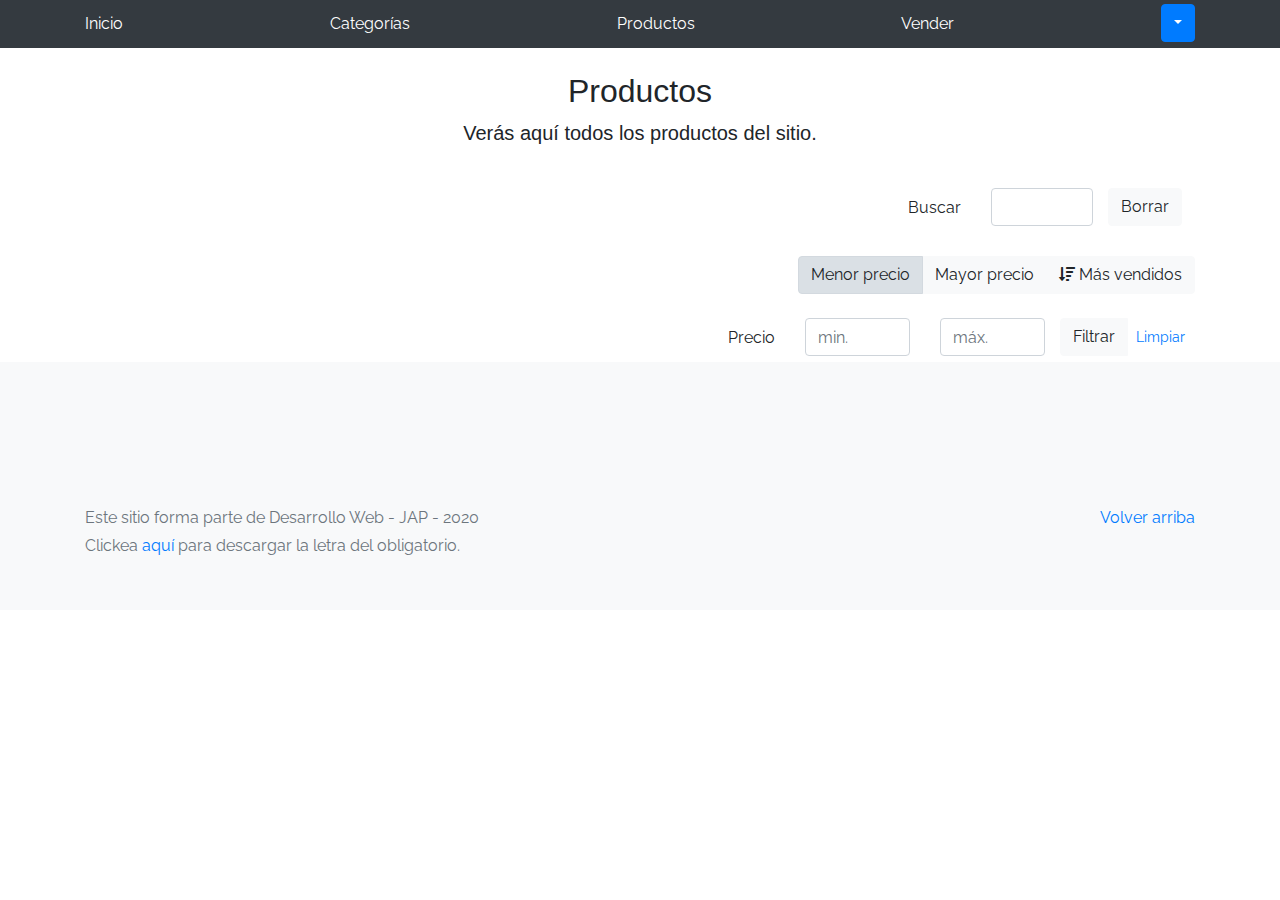
<file: products.html>
<!DOCTYPE html>
<!-- saved from url=(0049)https://getbootstrap.com/docs/4.3/examples/album/ -->
<html lang="en">

<head>
  <meta http-equiv="Content-Type" content="text/html; charset=UTF-8">
  <meta name="viewport" content="width=device-width, initial-scale=1, shrink-to-fit=no">
  <meta name="description" content>
  <title>eMercado - Todo lo que busques está aquí</title>

  <link rel="canonical" href="https://getbootstrap.com/docs/4.3/examples/album/">
  <link href="https://fonts.googleapis.com/css?family=Raleway:300,300i,400,400i,700,700i,900,900i" rel="stylesheet">
  <link href="css/font-awesome.min.css" rel="stylesheet">
  <link href="css/bootstrap.min.css" rel="stylesheet">
  <link href="css/styles.css" rel="stylesheet">
</head>

<body>
  <nav class="site-header sticky-top py-1 bg-dark">
    <div class="container d-flex flex-column flex-md-row justify-content-between">
      <a class="py-2 d-none d-md-inline-block" href="inicio2.html">Inicio</a>
      <a class="py-2 d-none d-md-inline-block" href="categories.html">Categorías</a>
      <a class="py-2 d-none d-md-inline-block" href="products.html">Productos</a>
      <a class="py-2 d-none d-md-inline-block" href="sell.html">Vender</a>
      <div class="dropdown" id="infoUsuario">
        <button id="usuario" class="btn btn-primary dropdown-toggle" type="button" data-toggle="dropdown"
          aria-haspopup="true" aria-expanded="false"></button>
        <div class="dropdown-menu" aria-labelledby="dropdownMenuButton">
          <a class="dropdown-item" href="cart.html">Mi carrito</a>
          <a class="dropdown-item" href="my-profile.html">Mi perfil</a>
          <a class="dropdown-item" id="salir">Cerrar sesión</a>
        </div>
      </div>
    </div>
  </nav>

  <main role="main">
    <section>
      <div class="text-center p-4">
      <h2>Productos</h2>
      <p class="lead">Verás aquí todos los productos del sitio.</p>
    </div>
    <div class="container">
      <div class="row justify-content-end">
        <div class="col-md-8"></div>
        <div class="col-md-4 col-sm-12 mb-1 container">
          <div class="row container p-0 m-0">
            <div class="col">
              <p class="font-weight-normal text-right my-2">Buscar</p>
            </div>
            <div class="col">
              <input class="form-control" type="text" id="buscador">
            </div>
            <div class="col-3 p-0">
              <div class="btn-group" role="group">
                <button class="btn btn-light btn-block" id="limpBuscador">Borrar</button>
              </div>
            </div>
          </div>
        </div>
      </div><br>
      <div class="row">
        <div class="col text-right">
          <div class="btn-group btn-group-toggle mb-4" data-toggle="buttons">
            <label class="btn btn-light active" id="precioAsc">
              <input type="radio" name="options" autocomplete="off" checked>Menor precio
            </label>
            <label class="btn btn-light" id="precioDesc">
              <input type="radio" name="options" autocomplete="off">Mayor precio
            </label>
            <label class="btn btn-light" id="countDesc">
              <input type="radio" name="options" autocomplete="off"><i class="fas fa-sort-amount-down mr-1"></i>Más
              vendidos
            </label>
          </div>
        </div>
      </div>
      <div class="row justify-content-end">
        <div class="col-md-6"></div>
        <div class="col-md-6 col-sm-12 mb-1 container">
          <div class="row container p-0 m-0">
            <div class="col">
              <p class="font-weight-normal text-right my-2">Precio</p>
            </div>
            <div class="col">
              <input class="form-control" type="number" placeholder="min." id="precio-min">
            </div>
            <div class="col">
              <input class="form-control" type="number" placeholder="máx." id="precio-máx">
            </div>
            <div class="col-3 p-0">
              <div class="btn-group" role="group">
                <button class="btn btn-light btn-block" id="añadir">Filtrar</button>
                <button class="btn btn-link btn-sm" id="borrar">Limpiar</button>
              </div>
            </div>
          </div>
        </div>
      </div>
    </div>
    </section>
    
    <div class="album py-5 bg-light">
      <div class="container">
        <div class="row" id="mod-1">
        </div>
      </div>
    </div>

  </main>
  <footer class="text-muted bg-light">
    <div class="container">
      <p class="float-right">
        <a href="#">Volver arriba</a>
      </p>
      <p>Este sitio forma parte de Desarrollo Web - JAP - 2020</p>
      <p>Clickea <a target="_blank" href="Letra.pdf">aquí</a> para descargar la letra del obligatorio.</p>
    </div>
  </footer>
  <div id="spinner-wrapper">
    <div class="lds-ring">
      <div></div>
      <div></div>
      <div></div>
      <div></div>
    </div>
  </div>
  <script src="js/jquery-3.4.1.min.js"></script>
  <script src="js/bootstrap.bundle.min.js"></script>
  <script src="js/init.js"></script>
  <script src="js/products.js"></script>
</body>

</html>
</file>
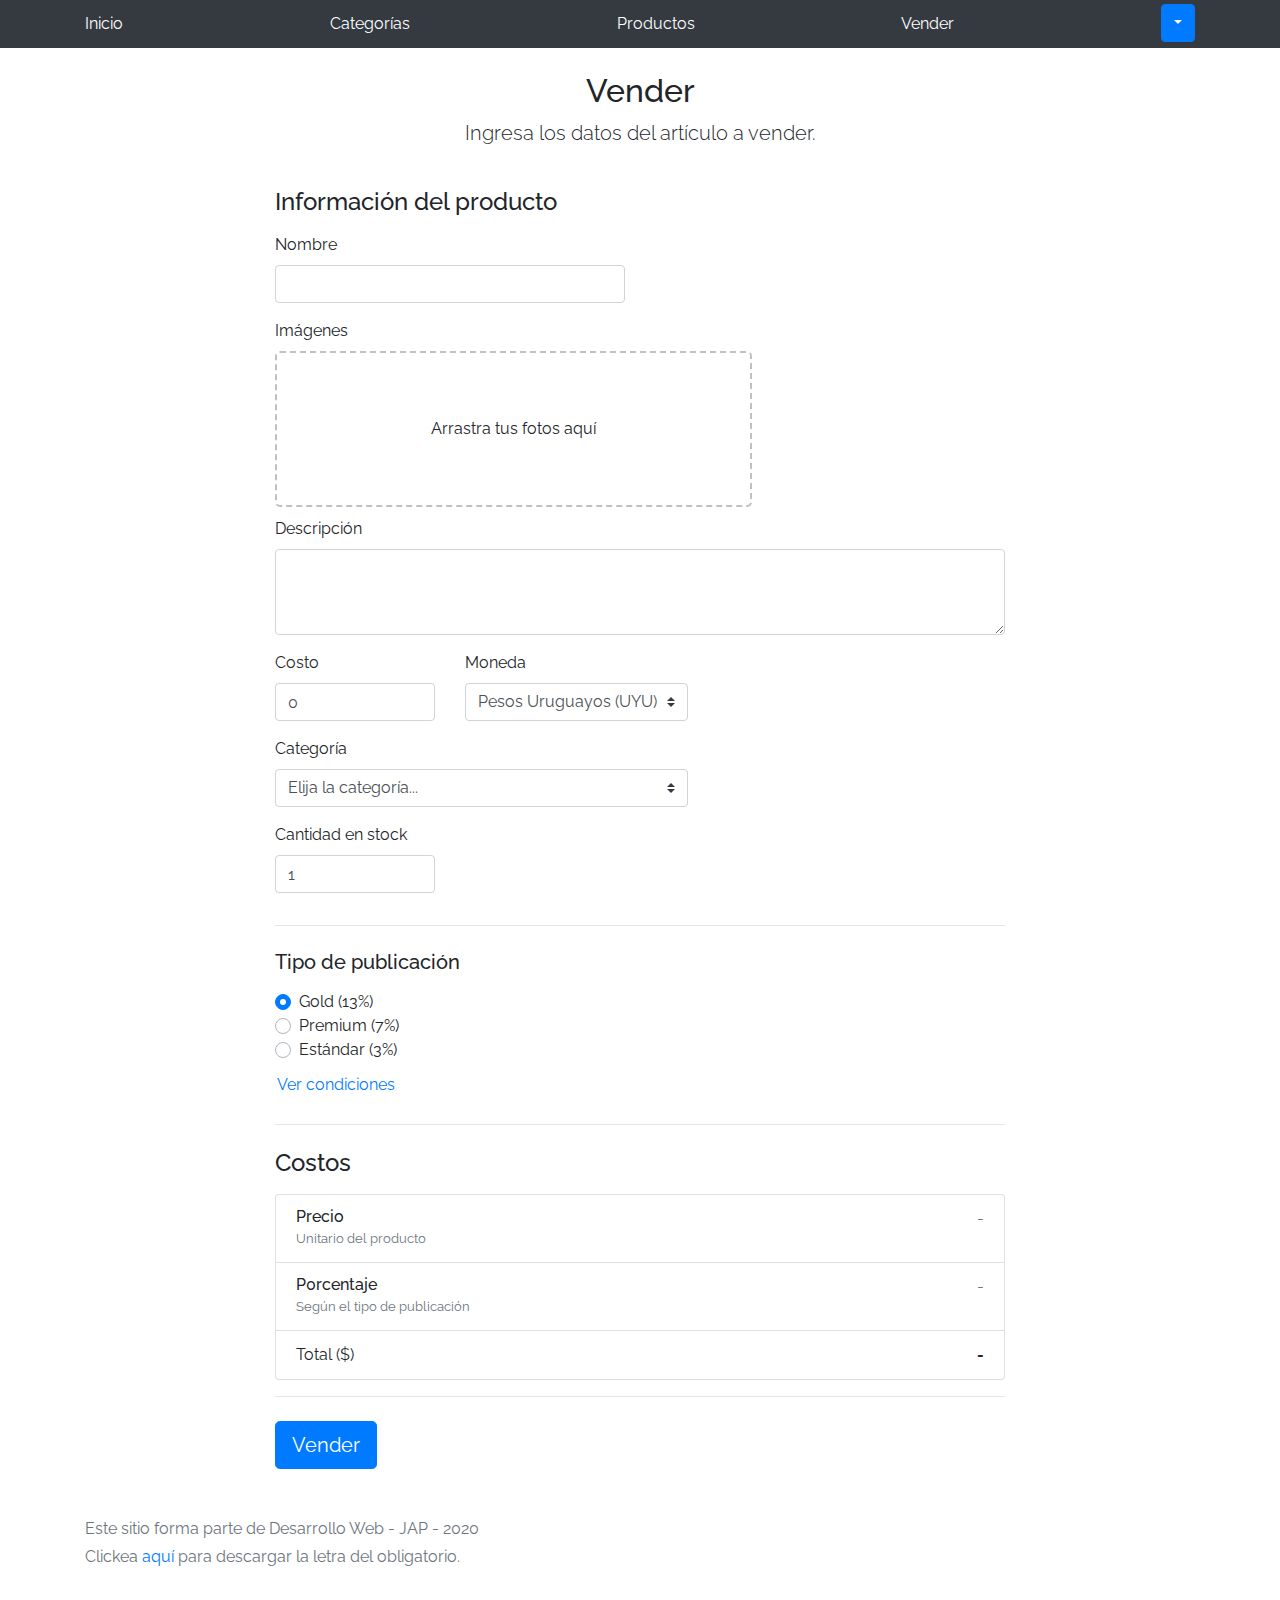
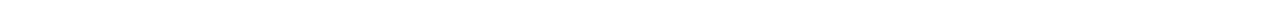
<file: sell.html>
<!DOCTYPE html>
<!-- saved from url=(0049)https://getbootstrap.com/docs/4.3/examples/album/ -->
<html lang="en"><head><meta http-equiv="Content-Type" content="text/html; charset=UTF-8">
    
    <meta name="viewport" content="width=device-width, initial-scale=1, shrink-to-fit=no">
    <meta name="description" content="">
    <title>eMercado - Todo lo que busques está aquí</title>

    <link rel="canonical" href="https://getbootstrap.com/docs/4.3/examples/album/">
    <link href="https://fonts.googleapis.com/css?family=Raleway:300,300i,400,400i,700,700i,900,900i" rel="stylesheet">

    <style>
      .bd-placeholder-img {
        font-size: 1.125rem;
        text-anchor: middle;
        -webkit-user-select: none;
        -moz-user-select: none;
        -ms-user-select: none;
        user-select: none;
      }

      @media (min-width: 768px) {
        .bd-placeholder-img-lg {
          font-size: 3.5rem;
        }
      }
    </style>
    <link href="css/bootstrap.min.css" rel="stylesheet">
    <link href="css/styles.css" rel="stylesheet">
    <link href="css/dropzone.css" rel="stylesheet">
  </head>
  <body>
    <nav class="site-header sticky-top py-1 bg-dark">
        <div class="container d-flex flex-column flex-md-row justify-content-between">
            <a class="py-2 d-none d-md-inline-block" href="inicio2.html">Inicio</a>
            <a class="py-2 d-none d-md-inline-block" href="categories.html">Categorías</a>
            <a class="py-2 d-none d-md-inline-block" href="products.html">Productos</a>
            <a class="py-2 d-none d-md-inline-block" href="sell.html">Vender</a>
            <div class="dropdown" id="infoUsuario">
              <button id="usuario" class="btn btn-primary dropdown-toggle" type="button" data-toggle="dropdown"
                aria-haspopup="true" aria-expanded="false"></button>
              <div class="dropdown-menu" aria-labelledby="dropdownMenuButton">
                <a class="dropdown-item" href="cart.html">Mi carrito</a>
                <a class="dropdown-item" href="my-profile.html">Mi perfil</a>
                <a class="dropdown-item" id="salir">Cerrar sesión</a>
              </div>
            </div>
        </div>
    </nav>
      <div class="container">
        <div class="text-center p-4">
          <h2>Vender</h2>
          <p class="lead">Ingresa los datos del artículo a vender.</p>
        </div>
        <div class="row justify-content-md-center">
          <div class="col-md-8 order-md-1">
            <h4 class="mb-3">Información del producto</h4>
            <form class="needs-validation" id="sell-info">
              <div class="row">
                <div class="col-md-6 mb-3">
                  <label for="productName">Nombre</label>
                  <input type="text" class="form-control" id="productName" placeholder="" value="" >
                  <div class="invalid-feedback">
                    Ingresa un nombre
                  </div>
                </div>
              </div>
              <div class="row">
                <div class="col-md-8 order-md-1">
                    <label for="zip">Imágenes</label>
                    <div class="needsclick dz-clickable" id="file-upload">
                      <div class="dz-message needsclick">
                        Arrastra tus fotos aquí<br>
                      </div>
                    </div>
                </div>
              </div>
              <div class="row">
                  <div class="col-md-12 mb-3">
                      <label for="productDescription">Descripción</label>
                      <textarea class="form-control" id="productDescription" rows="3"></textarea>
                  </div>
                </div>
              <div class="row">
                <div class="col-md-3 mb-3">
                  <label for="zip">Costo</label>
                  <input type="number" class="form-control" id="productCostInput" placeholder="" required="" value="0" min="0">
                  <div class="invalid-feedback">
                    El costo debe ser mayor que 0.
                  </div>
                </div>
                <div class="col-md-4 mb-3">
                    <label for="state">Moneda</label>
                    <select class="custom-select d-block w-100" id="productCurrency" required="">
                      <option selected>Pesos Uruguayos (UYU)</option>
                      <option>Dólares (USD)</option>
                    </select>
                    <div class="invalid-feedback">
                      Ingresa una categoría válida.
                    </div>
                  </div>
              </div>
              <div class="row">
                  <div class="col-md-7 mb-3">
                  <label for="state">Categoría</label>
                  <select class="custom-select d-block w-100" id="productCategory">
                    <option value="">Elija la categoría...</option>
                    <option>Autos</option>
                    <option>Juguetes</option>
                    <option>Muebles</option>
                    <option>Herramientas</option>
                    <option>Computadoras</option>
                    <option>Vestimenta</option>
                  </select>
                  <div class="invalid-feedback">
                    Por favor ingresa una categoría válida.
                  </div>
                </div>
              </div>
              <div class="row">
                  <div class="col-md-3 mb-3">
                    <label for="productCountInput">Cantidad en stock</label>
                    <input type="number" class="form-control" id="productCountInput" placeholder="" required="" value="1" min="0">
                    <div class="invalid-feedback">
                      La cantidad es requerida.
                    </div>
                  </div>
                </div>
              <hr class="mb-4">
              <h5 class="mb-3">Tipo de publicación</h5>
              <div class="d-block my-3">
                <div class="custom-control custom-radio">
                  <input id="goldradio" name="publicationType" type="radio" class="custom-control-input" checked="" required="">
                  <label class="custom-control-label" for="goldradio">Gold (13%)</label>
                </div>
                <div class="custom-control custom-radio">
                  <input id="premiumradio" name="publicationType" type="radio" class="custom-control-input" required="">
                  <label class="custom-control-label" for="premiumradio">Premium (7%)</label>
                </div>
                <div class="custom-control custom-radio">
                  <input id="standardradio" name="publicationType" type="radio" class="custom-control-input" required="">
                  <label class="custom-control-label" for="standardradio">Estándar (3%)</label>
                </div>
                <div class="row">
                  <button type="button" class="m-1 btn btn-link" data-toggle="modal" data-target="#contidionsModal">Ver condiciones</button>
                </div>
              </div>
              <hr class="mb-4">
              <h4 class="mb-3">Costos</h4>
              <ul class="list-group mb-3">
                  <li class="list-group-item d-flex justify-content-between lh-condensed">
                    <div>
                      <h6 class="my-0">Precio</h6>
                      <small class="text-muted">Unitario del producto</small>
                    </div>
                    <span class="text-muted" id="productCostText">-</span>
                  </li>
                  <li class="list-group-item d-flex justify-content-between lh-condensed">
                    <div>
                      <h6 class="my-0">P0rcentaje</h6>
                      <small class="text-muted">Según el tipo de publicación</small>
                    </div>
                    <span class="text-muted" id="comissionText">-</span>
                  </li>
                  <li class="list-group-item d-flex justify-content-between">
                    <span>Total ($)</span>
                    <strong id="totalCostText">-</strong>
                  </li>
                </ul>
              <hr class="mb-4">
              <button class="btn btn-primary btn-lg" type="submit">Vender</button>
            </form>
          </div>
        </div>
      </div>
      <footer class="text-muted">
        <div class="container">
            <p>Este sitio forma parte de Desarrollo Web - JAP - 2020</p>
            <p>Clickea <a target="_blank" href="Letra.pdf">aquí</a> para descargar la letra del obligatorio.</p>
        </div>
      </footer>
      <div class="alert fade" role="alert" id="alertResult">
          <span id="resultSpan"></span>
          <button type="button" class="close" data-dismiss="alert" aria-label="Close">
              <span aria-hidden="true">&times;</span>
          </button>
      </div>

      <div class="modal fade" tabindex="-1" role="dialog" id="contidionsModal">
        <div class="modal-dialog" role="document">
          <div class="modal-content">
            <div class="modal-header">
              <h5 class="modal-title">Condiciones de publicación</h5>
              <button type="button" class="close" data-dismiss="modal" aria-label="Close">
                <span aria-hidden="true">&times;</span>
              </button>
            </div>
            <div class="modal-body">
              <div class="container">
                  <div class="row">
                      <h5 class="text-warning">Gold (13%)</h5>
                      <p class="muted text-justify">Tu producto se verá de forma promocionada en portada, además de las condiciones de Premium y Estándar.</p>
                  </div>
                  <hr>
                  <div class="row">
                      <h5 class="text-primary">Stándar (7%)</h5>
                      <p class="muted text-justify">Se mostrará el producto en los primeros lugares de resultados de búsqueda, así cómo cuando se ingrese a la categoría que pertenezca.</p>
                  </div>
                  <hr>
                  <div class="row">
                      <h5 class="text-secondary">Estándar (3%)</h5>
                      <p class="muted text-justify">El producto se listará en la categoría correspondiente, así como en los resultados de búsquedas que coincidan con las palabras claves en el nombre.</p>
                  </div>
              </div>
            </div>
            <div class="modal-footer">
              <button type="button" class="btn btn-primary" data-dismiss="modal">Cerrar</button>
            </div>
          </div>
        </div>
      </div>
      <div id="spinner-wrapper"><div class="lds-ring"><div></div><div></div><div></div><div></div></div></div>
      <script src="js/jquery-3.4.1.min.js"></script>
      <script src="js/bootstrap.bundle.min.js"></script>
      <script src="js/dropzone.js"></script>
      <script src="js/init.js"></script>
      <script src="js/sell.js"></script>
    </body>
</html>
</file>
<file: css/styles.css>
.jumbotron, .card-body, .container, .site-header{
    font-family: 'Raleway', serif !important;
}

.jumbotron .display-4{
    font-weight: bold;
}

.jumbotron {
  height: 50vh;
  padding: 5em inherit;
  margin-bottom: 0;
  background-color: #53C0FB;
  background: url('../img/cover_back.png');
  background-size: cover;
  background-position: center;
  background-repeat: no-repeat;
  color: black;
  font-weight: bold;
}

@media (min-width: 768px) {
  .jumbotron {
    padding-top: 6rem;
    padding-bottom: 6rem;
  }
}

.jumbotron p:last-child {
  margin-bottom: 0;
}

.jumbotron-heading {
  font-weight: 300;
}

.jumbotron .container {
  max-width: 40rem;
  background-color: rgba(255, 255, 255, 0.5);
  border-radius: 10px;
  text-shadow: 1px 1px 2px grey;
}

.jumbotron .lead{
  font-size: 38px;
}

footer {
  padding-top: 3rem;
  padding-bottom: 3rem;
}

footer p {
  margin-bottom: .25rem;
}

.site-header a {
  color: white;
  transition: ease-in-out color .15s;
}

.light-text {
  color: white;
}

.site-header .dropdown-menu a {
  color: black;
}

.dropzone{
  border: 2px dashed #0087F7;
  border-radius: 5px;
  background: white;
}

.alert{
  position: fixed;
  top:80px;
  width: 50%;
  left: 50%;
  transform: translate(-50%, 0);
}

.lds-ring {
  display: inline-block;
  position: relative;
  width: 64px;
  height: 64px;
  top:50%;
  left: 50%;
}
.lds-ring div {
  box-sizing: border-box;
  display: block;
  position: absolute;
  width: 51px;
  height: 51px;
  margin: 6px;
  border: 6px solid #fff;
  border-radius: 50%;
  animation: lds-ring 1.2s cubic-bezier(0.5, 0, 0.5, 1) infinite;
  border-color: #fff transparent transparent transparent;
}
.lds-ring div:nth-child(1) {
  animation-delay: -0.45s;
}
.lds-ring div:nth-child(2) {
  animation-delay: -0.3s;
}
.lds-ring div:nth-child(3) {
  animation-delay: -0.15s;
}
@keyframes lds-ring {
  0% {
    transform: rotate(0deg);
  }
  100% {
    transform: rotate(360deg);
  }
}

#spinner-wrapper{
  position: fixed;
  background-color: rgba(0,0,0,0.5);
  width:100%;
  height: 100%;
  top:0;
  left:0;
  z-index: 1021;
  display: none;
}

a.custom-card,
a.custom-card:hover {
  color: inherit;
  text-decoration: inherit;
}

.checked {
  color: orange;
}

.fa {
  text-align: right;
}

table {
  table-layout: fixed;
  width: 100%;
  border-collapse: collapse;
  border: 3px solid #0087F7;
}

thead th, tfoot th {
  font-family: 'Raleway', cursive;
  border-collapse: collapse;
  border: 3px solid #0087F7;
}

th {
  letter-spacing: 2px;
}

td {
  letter-spacing: 1px;
}

tbody td {
  border-collapse: collapse;
  border: 3px solid #0087F7;
  text-align: center;
}

tfoot th {
  text-align: right;
}
</file>
<file: css/dropzone.css>
/*
 * The MIT License
 * Copyright (c) 2012 Matias Meno <m@tias.me>
 */
.dropzone, .dropzone * {
  box-sizing: border-box; }

.dropzone {
  position: relative; }
  .dropzone .dz-preview {
    position: relative;
    display: inline-block;
    width: 120px;
    margin: 0.5em; }
    .dropzone .dz-preview .dz-progress {
      display: block;
      height: 15px;
      border: 1px solid #aaa; }
      .dropzone .dz-preview .dz-progress .dz-upload {
        display: block;
        height: 100%;
        width: 0;
        background: green; }
    .dropzone .dz-preview .dz-error-message {
      color: red;
      display: none; }
    .dropzone .dz-preview.dz-error .dz-error-message, .dropzone .dz-preview.dz-error .dz-error-mark {
      display: block; }
    .dropzone .dz-preview.dz-success .dz-success-mark {
      display: block; }
    .dropzone .dz-preview .dz-error-mark, .dropzone .dz-preview .dz-success-mark {
      position: absolute;
      display: none;
      left: 30px;
      top: 30px;
      width: 54px;
      height: 58px;
      left: 50%;
      margin-left: -27px; }

@-webkit-keyframes passing-through {
  0% {
    opacity: 0;
    -webkit-transform: translateY(40px);
    -moz-transform: translateY(40px);
    -ms-transform: translateY(40px);
    -o-transform: translateY(40px);
    transform: translateY(40px); }
  30%, 70% {
    opacity: 1;
    -webkit-transform: translateY(0px);
    -moz-transform: translateY(0px);
    -ms-transform: translateY(0px);
    -o-transform: translateY(0px);
    transform: translateY(0px); }
  100% {
    opacity: 0;
    -webkit-transform: translateY(-40px);
    -moz-transform: translateY(-40px);
    -ms-transform: translateY(-40px);
    -o-transform: translateY(-40px);
    transform: translateY(-40px); } }
@-moz-keyframes passing-through {
  0% {
    opacity: 0;
    -webkit-transform: translateY(40px);
    -moz-transform: translateY(40px);
    -ms-transform: translateY(40px);
    -o-transform: translateY(40px);
    transform: translateY(40px); }
  30%, 70% {
    opacity: 1;
    -webkit-transform: translateY(0px);
    -moz-transform: translateY(0px);
    -ms-transform: translateY(0px);
    -o-transform: translateY(0px);
    transform: translateY(0px); }
  100% {
    opacity: 0;
    -webkit-transform: translateY(-40px);
    -moz-transform: translateY(-40px);
    -ms-transform: translateY(-40px);
    -o-transform: translateY(-40px);
    transform: translateY(-40px); } }
@keyframes passing-through {
  0% {
    opacity: 0;
    -webkit-transform: translateY(40px);
    -moz-transform: translateY(40px);
    -ms-transform: translateY(40px);
    -o-transform: translateY(40px);
    transform: translateY(40px); }
  30%, 70% {
    opacity: 1;
    -webkit-transform: translateY(0px);
    -moz-transform: translateY(0px);
    -ms-transform: translateY(0px);
    -o-transform: translateY(0px);
    transform: translateY(0px); }
  100% {
    opacity: 0;
    -webkit-transform: translateY(-40px);
    -moz-transform: translateY(-40px);
    -ms-transform: translateY(-40px);
    -o-transform: translateY(-40px);
    transform: translateY(-40px); } }
@-webkit-keyframes slide-in {
  0% {
    opacity: 0;
    -webkit-transform: translateY(40px);
    -moz-transform: translateY(40px);
    -ms-transform: translateY(40px);
    -o-transform: translateY(40px);
    transform: translateY(40px); }
  30% {
    opacity: 1;
    -webkit-transform: translateY(0px);
    -moz-transform: translateY(0px);
    -ms-transform: translateY(0px);
    -o-transform: translateY(0px);
    transform: translateY(0px); } }
@-moz-keyframes slide-in {
  0% {
    opacity: 0;
    -webkit-transform: translateY(40px);
    -moz-transform: translateY(40px);
    -ms-transform: translateY(40px);
    -o-transform: translateY(40px);
    transform: translateY(40px); }
  30% {
    opacity: 1;
    -webkit-transform: translateY(0px);
    -moz-transform: translateY(0px);
    -ms-transform: translateY(0px);
    -o-transform: translateY(0px);
    transform: translateY(0px); } }
@keyframes slide-in {
  0% {
    opacity: 0;
    -webkit-transform: translateY(40px);
    -moz-transform: translateY(40px);
    -ms-transform: translateY(40px);
    -o-transform: translateY(40px);
    transform: translateY(40px); }
  30% {
    opacity: 1;
    -webkit-transform: translateY(0px);
    -moz-transform: translateY(0px);
    -ms-transform: translateY(0px);
    -o-transform: translateY(0px);
    transform: translateY(0px); } }
@-webkit-keyframes pulse {
  0% {
    -webkit-transform: scale(1);
    -moz-transform: scale(1);
    -ms-transform: scale(1);
    -o-transform: scale(1);
    transform: scale(1); }
  10% {
    -webkit-transform: scale(1.1);
    -moz-transform: scale(1.1);
    -ms-transform: scale(1.1);
    -o-transform: scale(1.1);
    transform: scale(1.1); }
  20% {
    -webkit-transform: scale(1);
    -moz-transform: scale(1);
    -ms-transform: scale(1);
    -o-transform: scale(1);
    transform: scale(1); } }
@-moz-keyframes pulse {
  0% {
    -webkit-transform: scale(1);
    -moz-transform: scale(1);
    -ms-transform: scale(1);
    -o-transform: scale(1);
    transform: scale(1); }
  10% {
    -webkit-transform: scale(1.1);
    -moz-transform: scale(1.1);
    -ms-transform: scale(1.1);
    -o-transform: scale(1.1);
    transform: scale(1.1); }
  20% {
    -webkit-transform: scale(1);
    -moz-transform: scale(1);
    -ms-transform: scale(1);
    -o-transform: scale(1);
    transform: scale(1); } }
@keyframes pulse {
  0% {
    -webkit-transform: scale(1);
    -moz-transform: scale(1);
    -ms-transform: scale(1);
    -o-transform: scale(1);
    transform: scale(1); }
  10% {
    -webkit-transform: scale(1.1);
    -moz-transform: scale(1.1);
    -ms-transform: scale(1.1);
    -o-transform: scale(1.1);
    transform: scale(1.1); }
  20% {
    -webkit-transform: scale(1);
    -moz-transform: scale(1);
    -ms-transform: scale(1);
    -o-transform: scale(1);
    transform: scale(1); } }
#file-upload, #file-upload * {
  box-sizing: border-box; }

#file-upload {
  min-height: 150px;
  border: 2px dashed silver;
  border-radius: 5px;
  background: white;
margin-bottom: 10px;}
  #file-upload.dz-clickable {
    cursor: pointer; }
    #file-upload.dz-clickable * {
      cursor: default; }
    #file-upload.dz-clickable .dz-message, #file-upload.dz-clickable .dz-message * {
      cursor: pointer; }
  #file-upload.dz-started .dz-message {
    display: none; }
  #file-upload.dz-drag-hover {
    border-style: solid; }
    #file-upload.dz-drag-hover .dz-message {
      opacity: 0.5; }
  #file-upload .dz-message {
    text-align: center;
    margin: 4em 0; }
  #file-upload .dz-preview {
    position: relative;
    display: inline-block;
    vertical-align: top;
    margin: 16px;
    min-height: 100px; }
    #file-upload .dz-preview:hover {
      z-index: 1000; }
      #file-upload .dz-preview:hover .dz-details {
        opacity: 1; }
    #file-upload .dz-preview.dz-file-preview .dz-image {
      border-radius: 20px;
      background: #999;
      background: linear-gradient(to bottom, #eee, #ddd); }
    #file-upload .dz-preview.dz-file-preview .dz-details {
      opacity: 1; }
    #file-upload .dz-preview.dz-image-preview {
      background: white; }
      #file-upload .dz-preview.dz-image-preview .dz-details {
        -webkit-transition: opacity 0.2s linear;
        -moz-transition: opacity 0.2s linear;
        -ms-transition: opacity 0.2s linear;
        -o-transition: opacity 0.2s linear;
        transition: opacity 0.2s linear; }
    #file-upload .dz-preview .dz-remove {
      font-size: 14px;
      text-align: center;
      display: block;
      cursor: pointer;
      border: none; }
      #file-upload .dz-preview .dz-remove:hover {
        text-decoration: underline; }
    #file-upload .dz-preview:hover .dz-details {
      opacity: 1; }
    #file-upload .dz-preview .dz-details {
      z-index: 20;
      position: absolute;
      top: 0;
      left: 0;
      opacity: 0;
      font-size: 13px;
      min-width: 100%;
      max-width: 100%;
      padding: 2em 1em;
      text-align: center;
      color: rgba(0, 0, 0, 0.9);
      line-height: 150%; }
      #file-upload .dz-preview .dz-details .dz-size {
        margin-bottom: 1em;
        font-size: 16px; }
      #file-upload .dz-preview .dz-details .dz-filename {
        white-space: nowrap; }
        #file-upload .dz-preview .dz-details .dz-filename:hover span {
          border: 1px solid rgba(200, 200, 200, 0.8);
          background-color: rgba(255, 255, 255, 0.8); }
        #file-upload .dz-preview .dz-details .dz-filename:not(:hover) {
          overflow: hidden;
          text-overflow: ellipsis; }
          #file-upload .dz-preview .dz-details .dz-filename:not(:hover) span {
            border: 1px solid transparent; }
      #file-upload .dz-preview .dz-details .dz-filename span, #file-upload .dz-preview .dz-details .dz-size span {
        background-color: rgba(255, 255, 255, 0.4);
        padding: 0 0.4em;
        border-radius: 3px; }
    #file-upload .dz-preview:hover .dz-image img {
      -webkit-transform: scale(1.05, 1.05);
      -moz-transform: scale(1.05, 1.05);
      -ms-transform: scale(1.05, 1.05);
      -o-transform: scale(1.05, 1.05);
      transform: scale(1.05, 1.05);
      -webkit-filter: blur(8px);
      filter: blur(8px); }
    #file-upload .dz-preview .dz-image {
      border-radius: 20px;
      overflow: hidden;
      width: 120px;
      height: 120px;
      position: relative;
      display: block;
      z-index: 10; }
      #file-upload .dz-preview .dz-image img {
        display: block; }
    #file-upload .dz-preview.dz-success .dz-success-mark {
      -webkit-animation: passing-through 3s cubic-bezier(0.77, 0, 0.175, 1);
      -moz-animation: passing-through 3s cubic-bezier(0.77, 0, 0.175, 1);
      -ms-animation: passing-through 3s cubic-bezier(0.77, 0, 0.175, 1);
      -o-animation: passing-through 3s cubic-bezier(0.77, 0, 0.175, 1);
      animation: passing-through 3s cubic-bezier(0.77, 0, 0.175, 1); }
    #file-upload .dz-preview.dz-error .dz-error-mark {
      opacity: 1;
      -webkit-animation: slide-in 3s cubic-bezier(0.77, 0, 0.175, 1);
      -moz-animation: slide-in 3s cubic-bezier(0.77, 0, 0.175, 1);
      -ms-animation: slide-in 3s cubic-bezier(0.77, 0, 0.175, 1);
      -o-animation: slide-in 3s cubic-bezier(0.77, 0, 0.175, 1);
      animation: slide-in 3s cubic-bezier(0.77, 0, 0.175, 1); }
    #file-upload .dz-preview .dz-success-mark, #file-upload .dz-preview .dz-error-mark {
      pointer-events: none;
      opacity: 0;
      z-index: 500;
      position: absolute;
      display: block;
      top: 50%;
      left: 50%;
      margin-left: -27px;
      margin-top: -27px; }
      #file-upload .dz-preview .dz-success-mark svg, #file-upload .dz-preview .dz-error-mark svg {
        display: block;
        width: 54px;
        height: 54px; }
    #file-upload .dz-preview.dz-processing .dz-progress {
      opacity: 1;
      -webkit-transition: all 0.2s linear;
      -moz-transition: all 0.2s linear;
      -ms-transition: all 0.2s linear;
      -o-transition: all 0.2s linear;
      transition: all 0.2s linear; }
    #file-upload .dz-preview.dz-complete .dz-progress {
      opacity: 0;
      -webkit-transition: opacity 0.4s ease-in;
      -moz-transition: opacity 0.4s ease-in;
      -ms-transition: opacity 0.4s ease-in;
      -o-transition: opacity 0.4s ease-in;
      transition: opacity 0.4s ease-in; }
    #file-upload .dz-preview:not(.dz-processing) .dz-progress {
      -webkit-animation: pulse 6s ease infinite;
      -moz-animation: pulse 6s ease infinite;
      -ms-animation: pulse 6s ease infinite;
      -o-animation: pulse 6s ease infinite;
      animation: pulse 6s ease infinite; }
    #file-upload .dz-preview .dz-progress {
      opacity: 1;
      z-index: 1000;
      pointer-events: none;
      position: absolute;
      height: 16px;
      left: 50%;
      top: 50%;
      margin-top: -8px;
      width: 80px;
      margin-left: -40px;
      background: rgba(255, 255, 255, 0.9);
      -webkit-transform: scale(1);
      border-radius: 8px;
      overflow: hidden; }
      #file-upload .dz-preview .dz-progress .dz-upload {
        background: #333;
        background: linear-gradient(to bottom, #666, #444);
        position: absolute;
        top: 0;
        left: 0;
        bottom: 0;
        width: 0;
        -webkit-transition: width 300ms ease-in-out;
        -moz-transition: width 300ms ease-in-out;
        -ms-transition: width 300ms ease-in-out;
        -o-transition: width 300ms ease-in-out;
        transition: width 300ms ease-in-out; }
    #file-upload .dz-preview.dz-error .dz-error-message {
      display: block; }
    #file-upload .dz-preview.dz-error:hover .dz-error-message {
      opacity: 1;
      pointer-events: auto; }
    #file-upload .dz-preview .dz-error-message {
      pointer-events: none;
      z-index: 1000;
      position: absolute;
      display: block;
      display: none;
      opacity: 0;
      -webkit-transition: opacity 0.3s ease;
      -moz-transition: opacity 0.3s ease;
      -ms-transition: opacity 0.3s ease;
      -o-transition: opacity 0.3s ease;
      transition: opacity 0.3s ease;
      border-radius: 8px;
      font-size: 13px;
      top: 130px;
      left: -10px;
      width: 140px;
      background: #be2626;
      background: linear-gradient(to bottom, #be2626, #a92222);
      padding: 0.5em 1.2em;
      color: white; }
      #file-upload .dz-preview .dz-error-message:after {
        content: '';
        position: absolute;
        top: -6px;
        left: 64px;
        width: 0;
        height: 0;
        border-left: 6px solid transparent;
        border-right: 6px solid transparent;
        border-bottom: 6px solid #be2626; }

#file-upload .dz-preview.dz-error .dz-error-message, #file-upload .dz-preview.dz-error .dz-error-mark{
  display: none;
}
</file>
<file: css/Styles-star.css>
.star-rating {
    direction: rtl;
    display: inline-block;
    padding: 20px
}

.star-rating input[type=radio] {
 display: none
}

.star-rating label {
    color: rgb(133, 142, 192);
    font-size: 25px;
    padding: 0;
    cursor: pointer;
}

.star-rating label:hover,
.star-rating label:hover~label,
.star-rating input[type=radio]:checked~label {
    color: #ffbf00
}
</file>
